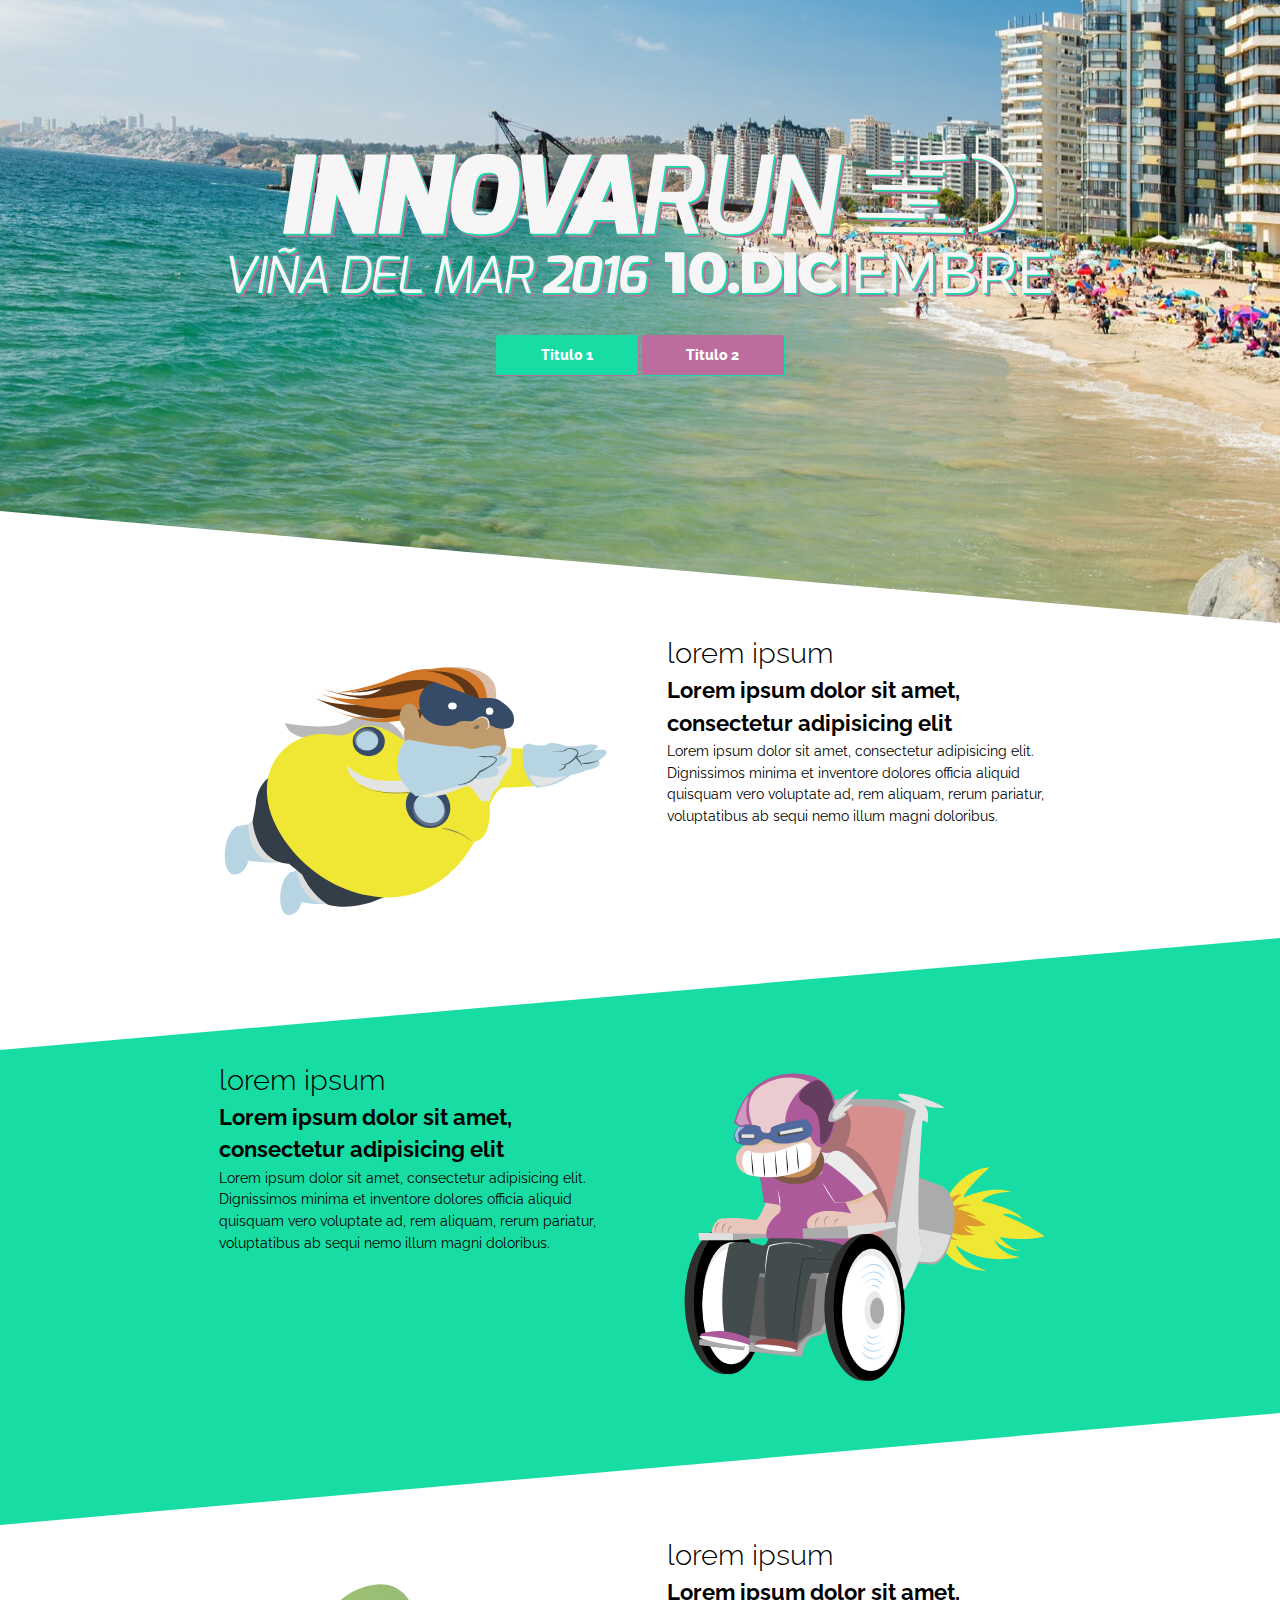
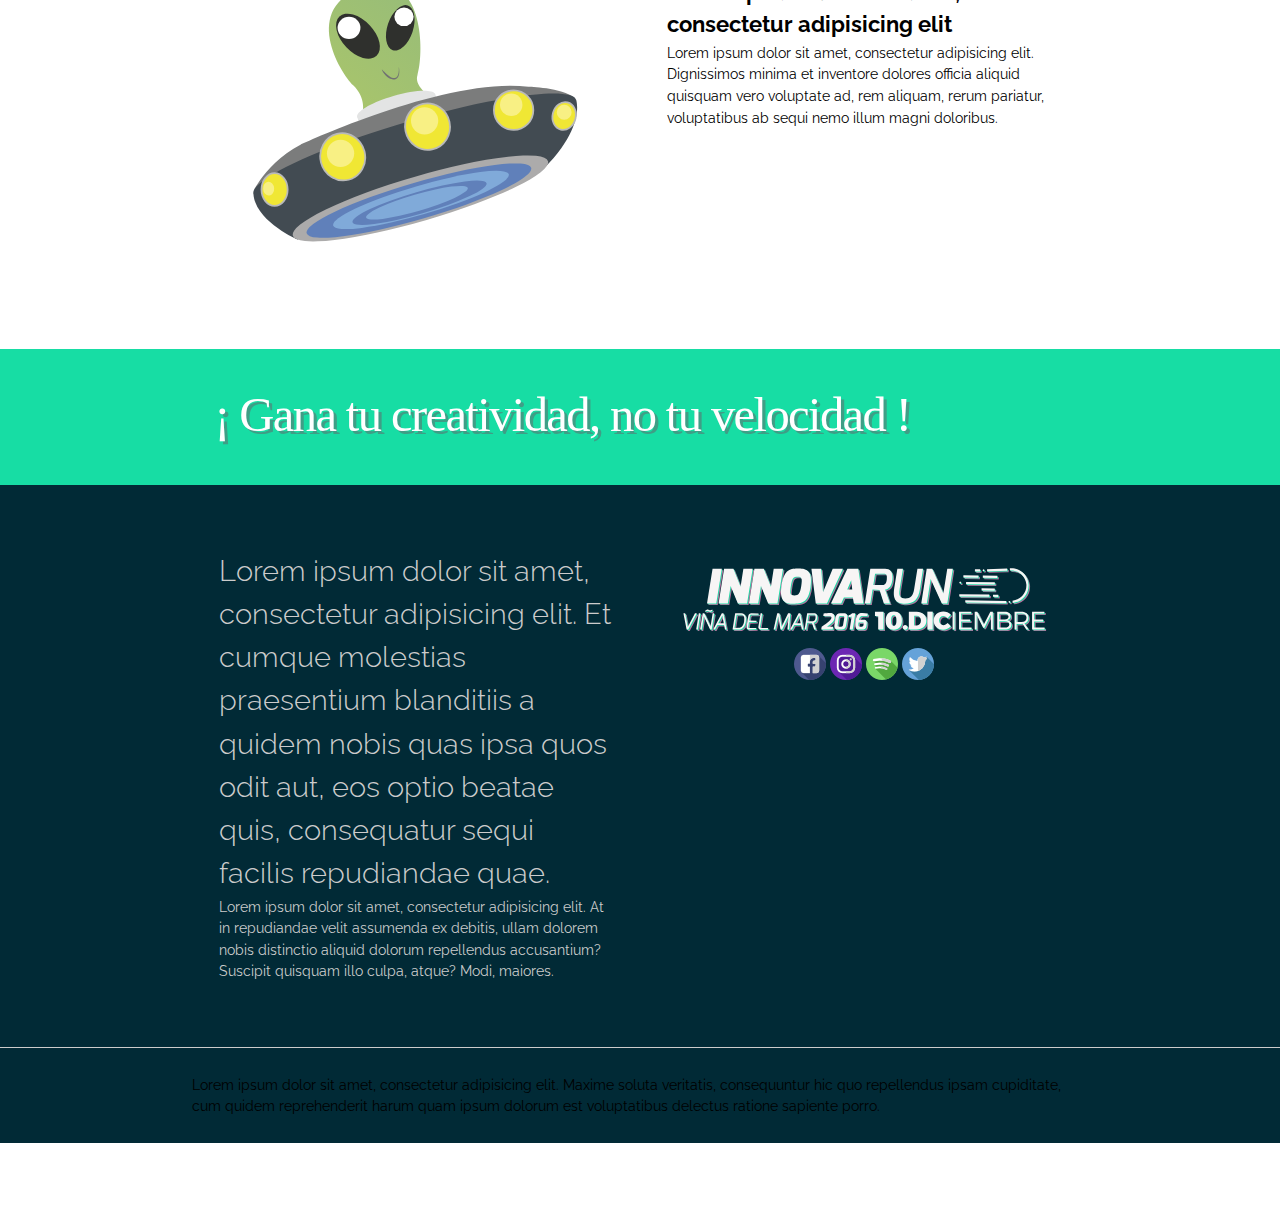
<file: index.html>
<!DOCTYPE html>
<html lang="en">
<head>
	<meta charset="UTF-8">
	<meta name="viewport" content="width=device-width, user-scalable=no, initial-scale=1.0, maximum-scale=1.0, minimum-scale=1.0">
	<title>Innovarun</title>
	<link rel="stylesheet" href="style.css">
</head>
<body>
	

	<header>
		<content>
			<img src="images/titulo.svg" alt="">
		</content>
		<content>
			<ul>
				<li><a href="#">Titulo 1</a></li>
				<li><a href="#">Titulo 2</a></li>
			</ul>
		</content>
	</header>

	<section>
		<content>
			<article>
				<img src="images/gordo.svg" alt="">
			</article>
			<article>
				<h1>lorem ipsum</h1>
				<h2>Lorem ipsum dolor sit amet, consectetur adipisicing elit</h2>
				<p>Lorem ipsum dolor sit amet, consectetur adipisicing elit. Dignissimos minima et inventore dolores officia aliquid quisquam vero voluptate ad, rem aliquam, rerum pariatur, voluptatibus ab sequi nemo illum magni doloribus.</p>
			</article>
		</content>
	</section>

	<section>
		<content>
			<article>
				<h1>lorem ipsum</h1>
				<h2>Lorem ipsum dolor sit amet, consectetur adipisicing elit</h2>
				<p>Lorem ipsum dolor sit amet, consectetur adipisicing elit. Dignissimos minima et inventore dolores officia aliquid quisquam vero voluptate ad, rem aliquam, rerum pariatur, voluptatibus ab sequi nemo illum magni doloribus.</p>
			</article>
			<article>
				<img src="images/abuela.svg" alt="">
			</article>
		</content>
	</section>

	<section>
		<content>
			<article>
				<img src="images/alien.svg" alt="">
			</article>
			<article>
				<h1>lorem ipsum</h1>
				<h2>Lorem ipsum dolor sit amet, consectetur adipisicing elit</h2>
				<p>Lorem ipsum dolor sit amet, consectetur adipisicing elit. Dignissimos minima et inventore dolores officia aliquid quisquam vero voluptate ad, rem aliquam, rerum pariatur, voluptatibus ab sequi nemo illum magni doloribus.</p>
			</article>
		</content>
	</section>

	<aside>
		<content>
			<figure>
				<img src="images/slogan.svg" alt="">
			</figure>
		</content>
	</aside>

	<section>
		<content>
			<article>
				<h1>Lorem ipsum dolor sit amet, consectetur adipisicing elit. Et cumque molestias praesentium blanditiis a quidem nobis quas ipsa quos odit aut, eos optio beatae quis, consequatur sequi facilis repudiandae quae.</h1>
				<p>Lorem ipsum dolor sit amet, consectetur adipisicing elit. At in repudiandae velit assumenda ex debitis, ullam dolorem nobis distinctio aliquid dolorum repellendus accusantium? Suscipit quisquam illo culpa, atque? Modi, maiores.</p>
			</article>
			<article>
				<figure>
					<img src="images/titulo.svg" alt="">
				</figure>
				<ul>
					<li><a href=""><img src="images/facebook.png" alt=""></a></li>
					<li><a href=""><img src="images/instagram.png" alt=""></a></li>
					<li><a href=""><img src="images/spotify.png" alt=""></a></li>
					<li><a href=""><img src="images/twitter.png" alt=""></a></li>
				</ul>
			</article>
		</content>
	</section>

	<footer>
		<content>
			<p>Lorem ipsum dolor sit amet, consectetur adipisicing elit. Maxime soluta veritatis, consequuntur hic quo repellendus ipsam cupiditate, cum quidem reprehenderit harum quam ipsum dolorum est voluptatibus delectus ratione sapiente porro.</p>
		</content>
	</footer>


</body>
</html>
</file>
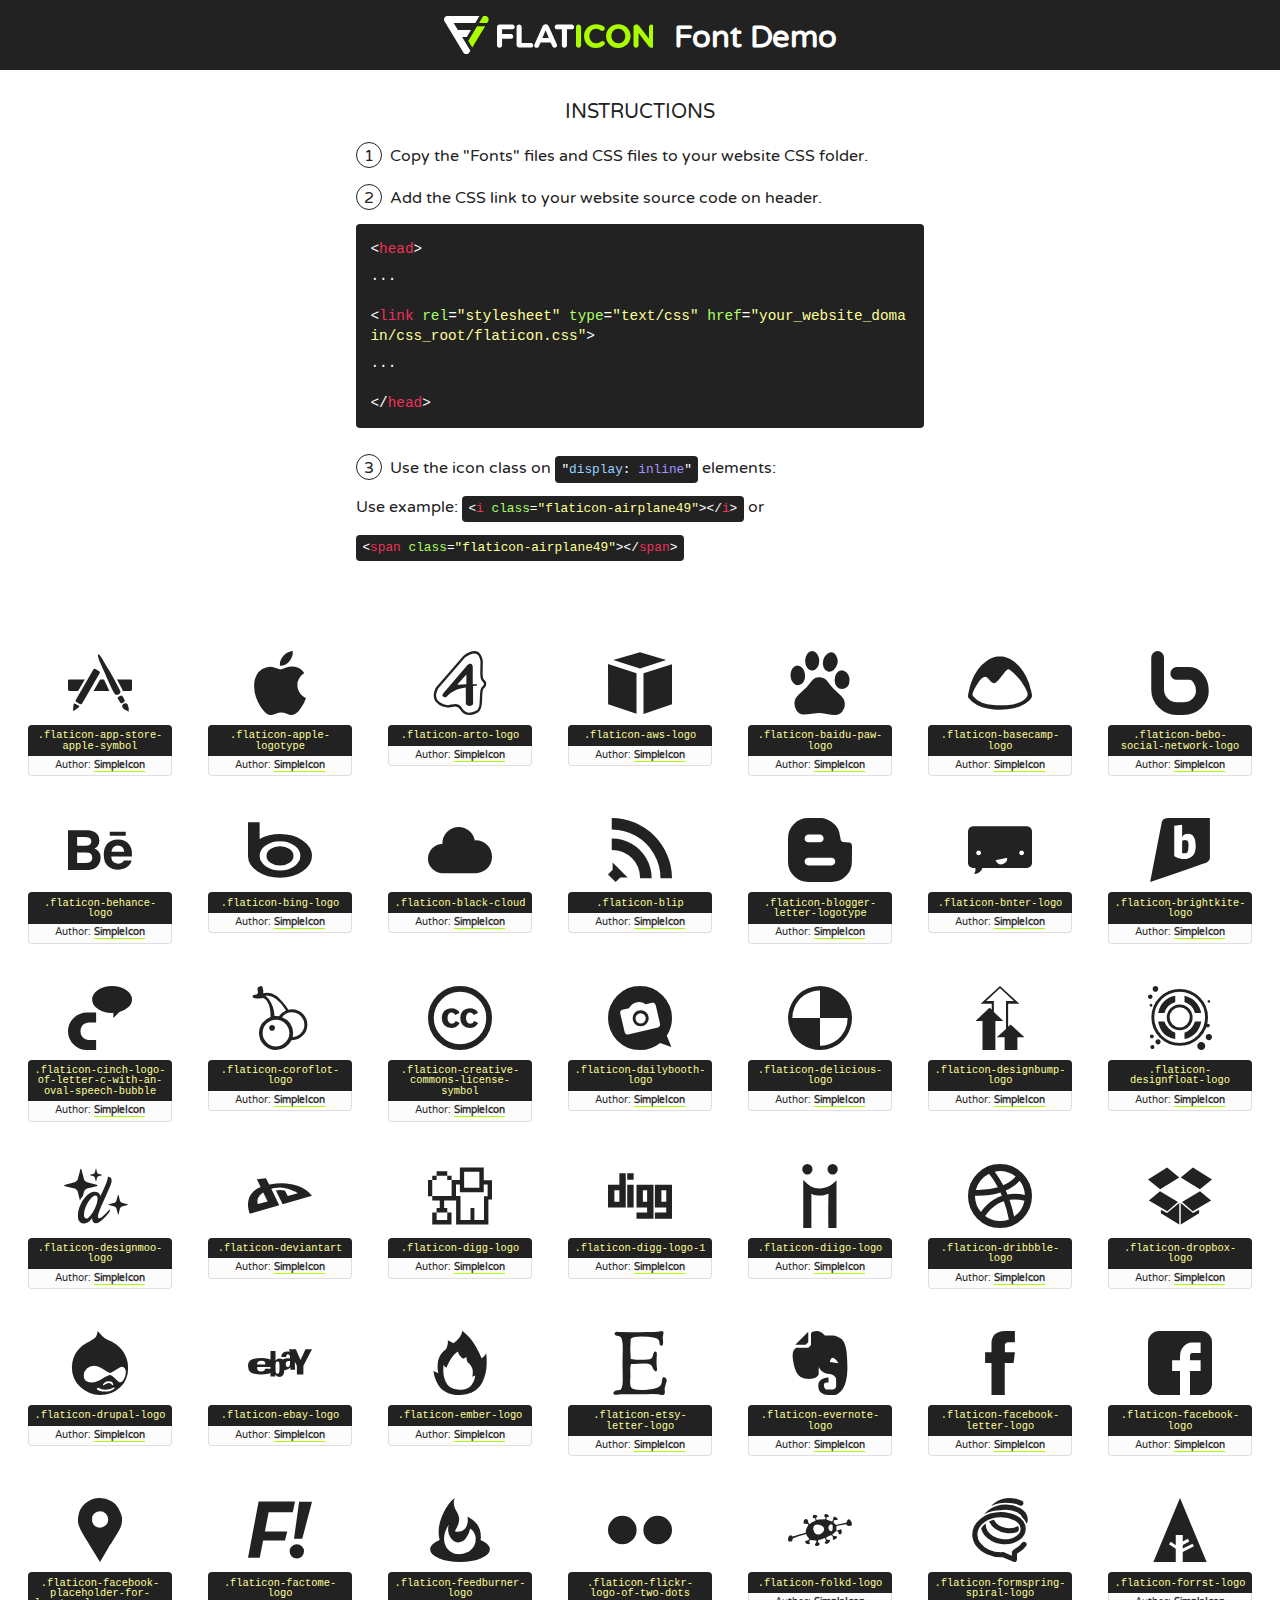
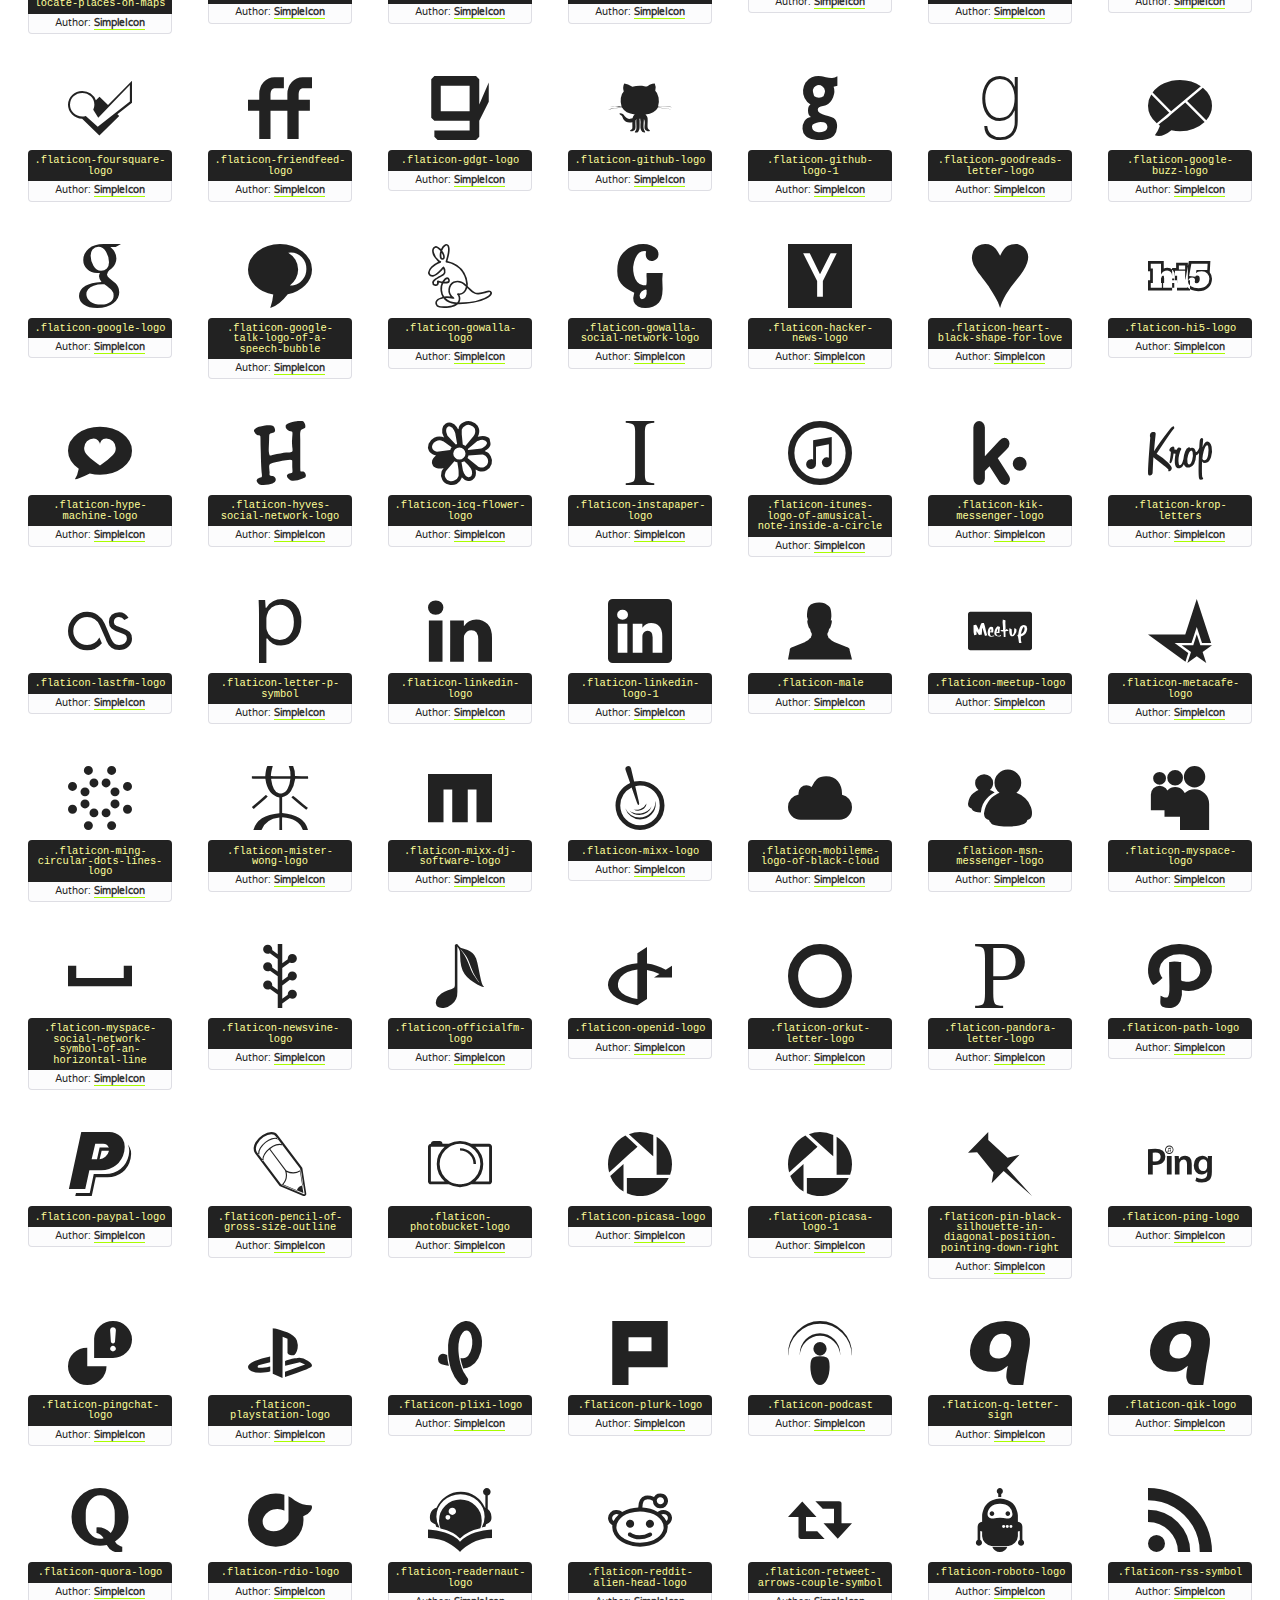
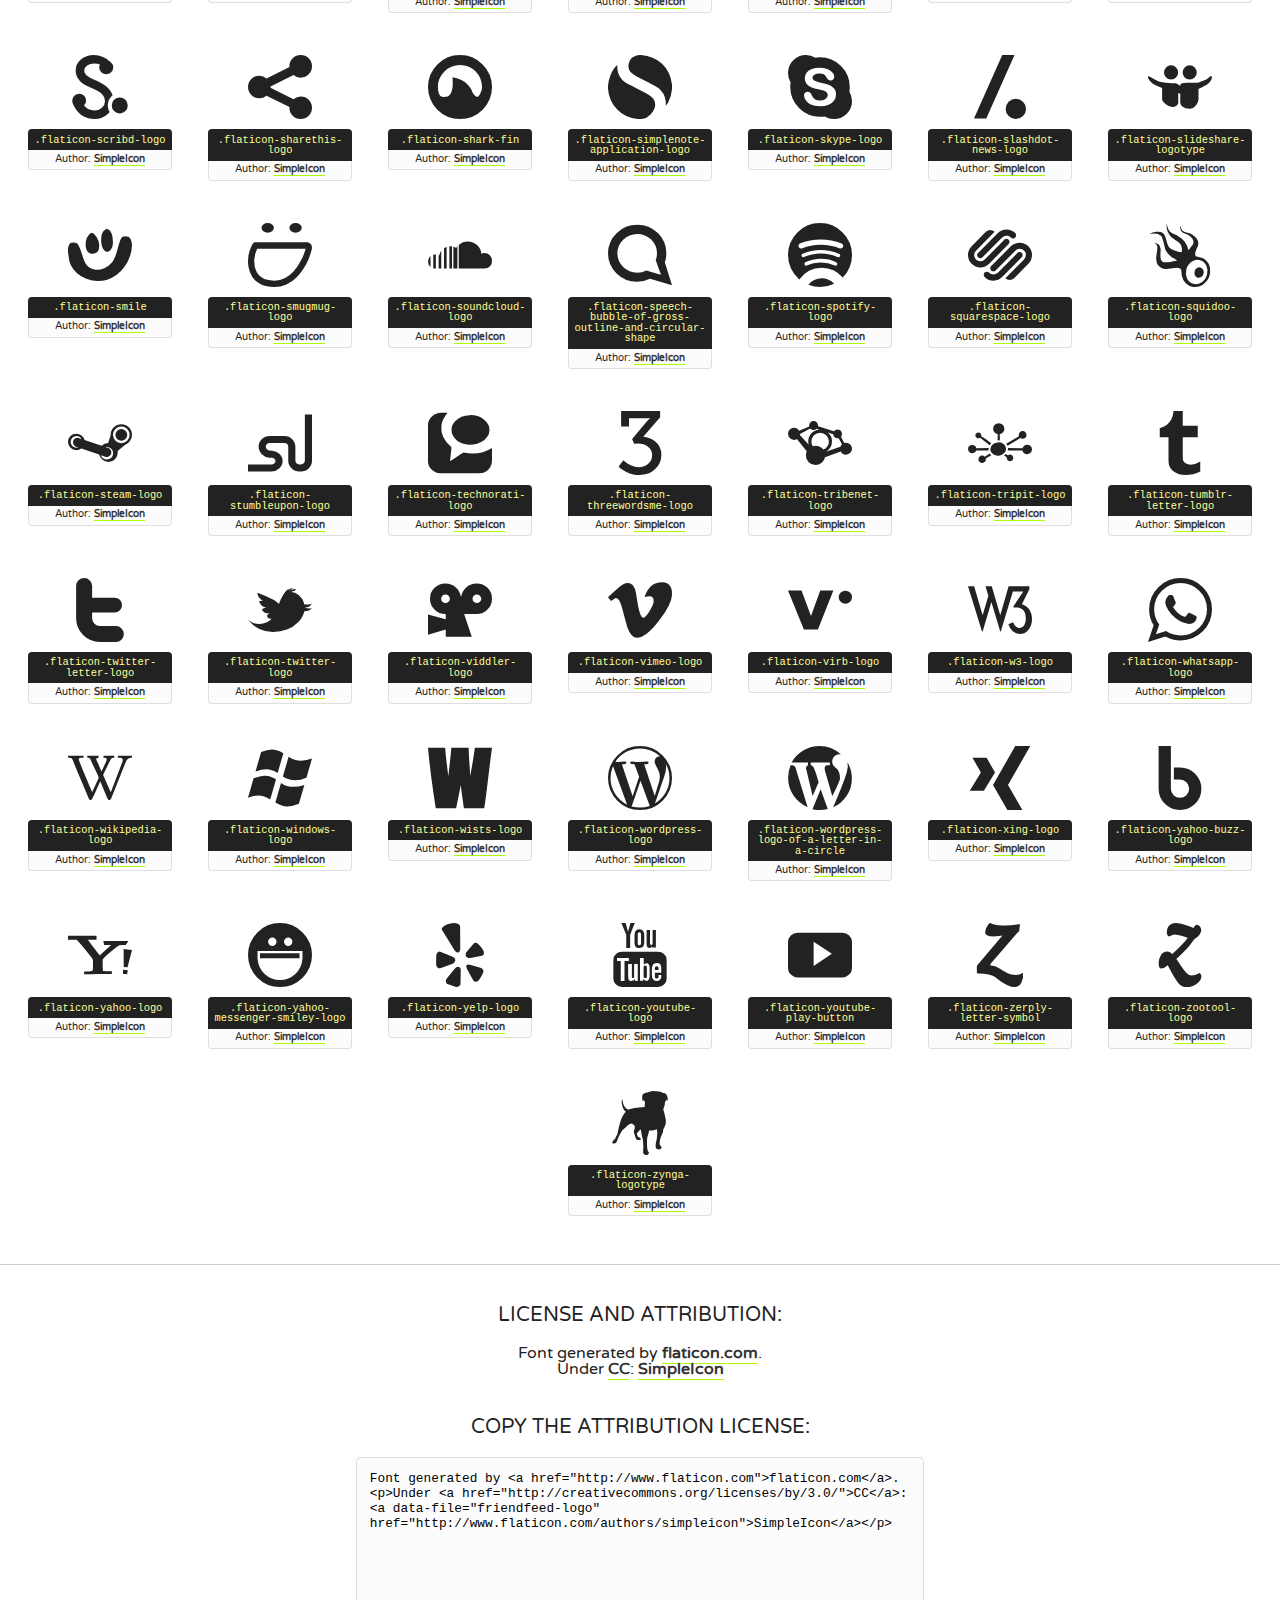
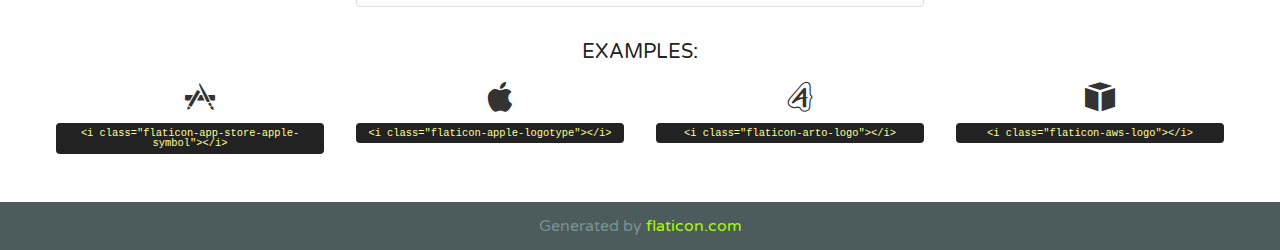
<file: images/110971-simpleicon-social-media/font/flaticon.html>
<!DOCTYPE html>
<!--
  Flaticon icon font: Flaticon
  Creation date: 22/06/2016 15:04
-->
<html>
<!DOCTYPE html>
<html>

<head>
    <title>Flaticon WebFont</title>
    <link href="http://fonts.googleapis.com/css?family=Varela+Round" rel="stylesheet" type="text/css" />
    <link rel="stylesheet" type="text/css" href="flaticon.css">
    <meta charset="UTF-8">
    <style>
    html, body, div, span, applet, object, iframe,
    h1, h2, h3, h4, h5, h6, p, blockquote, pre,
    a, abbr, acronym, address, big, cite, code,
    del, dfn, em, img, ins, kbd, q, s, samp,
    small, strike, strong, sub, sup, tt, var,
    b, u, i, center,
    dl, dt, dd, ol, ul, li,
    fieldset, form, label, legend,
    table, caption, tbody, tfoot, thead, tr, th, td,
    article, aside, canvas, details, embed, 
    figure, figcaption, footer, header, hgroup, 
    menu, nav, output, ruby, section, summary,
    time, mark, audio, video {
        margin: 0;
        padding: 0;
        border: 0;
        font-size: 100%;
        font: inherit;
        vertical-align: baseline;
    }
    /* HTML5 display-role reset for older browsers */
    article, aside, details, figcaption, figure, 
    footer, header, hgroup, menu, nav, section {
        display: block;
    }
    body {
        line-height: 1;
    }
    ol, ul {
        list-style: none;
    }
    blockquote, q {
        quotes: none;
    }
    blockquote:before, blockquote:after,
    q:before, q:after {
        content: '';
        content: none;
    }
    table {
        border-collapse: collapse;
        border-spacing: 0;
    }
    body {
        font-family: 'Varela Round', Helvetica, Arial, sans-serif;
        font-size: 16px;
        color: #222;
    }
    a {
        color: #333;
        border-bottom: 1px solid #a9fd00;
        font-weight: bold;
        text-decoration: none;
    }
    * {
        -moz-box-sizing: border-box;
        -webkit-box-sizing: border-box;
        box-sizing: border-box;
        margin: 0;
        padding: 0;
    }
    [class^="flaticon-"]:before, [class*=" flaticon-"]:before, [class^="flaticon-"]:after, [class*=" flaticon-"]:after {
        font-family: Flaticon;
        font-size: 30px;
        font-style: normal;
        margin-left: 20px;
        color: #333;
    }
    .wrapper {
        max-width: 600px;
        margin: auto;
        padding: 0 1em;
    }
    .title {
        font-size: 1.25em;
        text-align: center;
        margin-bottom: 1em;
        text-transform: uppercase;
    }
    header {
        text-align: center;
        background-color: #222;
        color: #fff;
        padding: 1em;
    }
    header .logo {
        width: 210px;
        height: 38px;
        display: inline-block;
        vertical-align: middle;
        margin-right: 1em;
        border: none;
    }
    header strong {
        font-size: 1.95em;
        font-weight: bold;
        vertical-align: middle;
        margin-top: 5px;
        display: inline-block;
    }
    .demo {
        margin: 2em auto;
        line-height: 1.25em;
    }
    .demo ul li {
        margin-bottom: 1em;
    }
    .demo ul li .num {
        color: #222;
        border-radius: 20px;
        display: inline-block;
        width: 26px;
        padding: 3px;
        height: 26px;
        text-align: center;
        margin-right: 0.5em;
        border: 1px solid #222;
    }
    .demo ul li code {
        background-color: #222;
        border-radius: 4px;
        padding: 0.25em 0.5em;
        display: inline-block;
        color: #fff;
        font-family: Consolas,Monaco,Lucida Console,Liberation Mono,DejaVu Sans Mono,Bitstream Vera Sans Mono,Courier New, monospace;
        font-weight: lighter;
        margin-top: 1em;
        font-size: 0.8em;
        word-break: break-all;
    }
    .demo ul li code.big {
        padding: 1em;
        font-size: 0.9em;
    }
    .demo ul li code .red {
        color: #EF3159;
    }
    .demo ul li code .green {
        color: #ACFF65;
    }
    .demo ul li code .yellow {
        color: #FFFF99;
    }
    .demo ul li code .blue {
        color: #99D3FF;
    }
    .demo ul li code .purple {
        color: #A295FF;
    }
    .demo ul li code .dots {
        margin-top: 0.5em;
        display: block;
    }
    #glyphs {
        border-bottom: 1px solid #ccc;
        padding: 2em 0;
        text-align: center;
    }
    .glyph {
        display: inline-block;
        width: 9em;
        margin: 1em;
        text-align: center;
        vertical-align: top;
        background: #FFF;
    }
    .glyph .glyph-icon {
        padding: 10px;
        display: block;
        font-family:"Flaticon";
        font-size: 64px;
        line-height: 1;
    }
    .glyph .glyph-icon:before {
        font-size: 64px;
        color: #222;
        margin-left: 0;
    }
    .class-name {
        font-size: 0.65em;
        background-color: #222;
        color: #fff;
        border-radius: 4px 4px 0 0;
        padding: 0.5em;
        color: #FFFF99;
        font-family: Consolas,Monaco,Lucida Console,Liberation Mono,DejaVu Sans Mono,Bitstream Vera Sans Mono,Courier New, monospace;
    }
    .author-name {
        font-size: 0.6em;
        background-color: #fcfcfd;
        border: 1px solid #DEDEE4;
        border-top: 0;
        border-radius: 0 0 4px 4px;
        padding: 0.5em;
    }
    .class-name:last-child {
        font-size: 10px;
        color:#888;
    }
    .class-name:last-child a {
        font-size: 10px;
        color:#555;
    }
    .class-name:last-child a:hover {
        color:#a9fd00;
    }
    .glyph > input {
        display: block;
        width: 100px;
        margin: 5px auto;
        text-align: center;
        font-size: 12px;
        cursor: text;
    }
    .glyph > input.icon-input {
        font-family:"Flaticon";
        font-size: 16px;
        margin-bottom: 10px;
    }
    .attribution .title {
        margin-top: 2em;
    }
    .attribution textarea {
        background-color: #fcfcfd;
        padding: 1em;
        border: none;
        box-shadow: none;
        border: 1px solid #DEDEE4;
        border-radius: 4px;
        resize: none;
        width: 100%;
        height: 150px;
        font-size: 0.8em;
        font-family: Consolas,Monaco,Lucida Console,Liberation Mono,DejaVu Sans Mono,Bitstream Vera Sans Mono,Courier New, monospace;
        -webkit-appearance: none;
    }
    .iconsuse {
        margin: 2em auto;
        text-align: center;
        max-width: 1200px;
    }
    .iconsuse:after {
        content: '';
        display: table;
        clear: both;
    }
    .iconsuse .image {
        float: left;
        width: 25%;
        padding: 0 1em;
    }
    .iconsuse .image p {
        margin-bottom: 1em;
    }
    .iconsuse .image span {
        display: block;
        font-size: 0.65em;
        background-color: #222;
        color: #fff;
        border-radius: 4px;
        padding: 0.5em;
        color: #FFFF99;
        margin-top: 1em;
        font-family: Consolas,Monaco,Lucida Console,Liberation Mono,DejaVu Sans Mono,Bitstream Vera Sans Mono,Courier New, monospace;
    }
    #footer {
        text-align: center;
        background-color: #4C5B5C;
        color: #7c9192;
        padding: 1em;
    }
    #footer a {
        border: none;
        color: #a9fd00;
        font-weight: normal;
    }
    @media (max-width: 960px) {
        .iconsuse .image {
            width: 50%;
        }
    }
    @media (max-width: 560px) {
        .iconsuse .image {
            width: 100%;
        }
    }
    </style>
</head>

<body class="characters-off">

    <header>
        <a href="http://www.flaticon.com" target="_blank" class="logo">
            <svg version="1.1" xmlns="http://www.w3.org/2000/svg" xmlns:xlink="http://www.w3.org/1999/xlink" xmlns:a="http://ns.adobe.com/AdobeSVGViewerExtensions/3.0/" viewBox="0 0 560.875 102.036" enable-background="new 0 0 560.875 102.036" xml:space="preserve">
                <defs>
                </defs>
                <g>
                    <g class="letters">
                        <path fill="#ffffff" d="M141.596,29.675c0-3.777,2.985-6.767,6.764-6.767h34.438c3.426,0,6.15,2.728,6.15,6.15
                        c0,3.43-2.724,6.149-6.15,6.149h-27.674v13.091h23.719c3.429,0,6.151,2.724,6.151,6.15c0,3.43-2.723,6.149-6.151,6.149h-23.719
                        v17.574c0,3.773-2.986,6.761-6.764,6.761c-3.779,0-6.764-2.989-6.764-6.761V29.675z"></path>
                        <path fill="#ffffff" d="M193.844,29.149c0-3.781,2.985-6.767,6.764-6.767c3.776,0,6.763,2.985,6.763,6.767v42.957h25.039
                        c3.426,0,6.149,2.726,6.149,6.153c0,3.425-2.723,6.15-6.149,6.15h-31.802c-3.779,0-6.764-2.986-6.764-6.768V29.149z"></path>
                        <path fill="#ffffff" d="M241.891,75.71l21.438-48.407c1.492-3.341,4.215-5.357,7.906-5.357h0.792
                        c3.686,0,6.323,2.017,7.815,5.357l21.439,48.407c0.436,0.967,0.701,1.845,0.701,2.723c0,3.602-2.809,6.501-6.414,6.501
                        c-3.161,0-5.269-1.845-6.499-4.655l-4.132-9.661h-27.059l-4.301,10.102c-1.144,2.631-3.426,4.214-6.237,4.214
                        c-3.517,0-6.24-2.81-6.24-6.325C241.1,77.64,241.451,76.677,241.891,75.71z M279.932,58.666l-8.521-20.297l-8.526,20.297H279.932
                        z"></path>
                        <path fill="#ffffff" d="M314.864,35.387H301.86c-3.429,0-6.239-2.813-6.239-6.238c0-3.429,2.811-6.24,6.239-6.24h39.533
                        c3.426,0,6.237,2.811,6.237,6.24c0,3.425-2.811,6.238-6.237,6.238h-13.001v42.785c0,3.773-2.99,6.761-6.764,6.761
                        c-3.779,0-6.764-2.989-6.764-6.761V35.387z"></path>
                        <path fill="#A9FD00" d="M352.615,29.149c0-3.781,2.985-6.767,6.767-6.767c3.774,0,6.761,2.985,6.761,6.767v49.024
                        c0,3.773-2.987,6.761-6.761,6.761c-3.781,0-6.767-2.989-6.767-6.761V29.149z"></path>
                        <path fill="#A9FD00" d="M374.132,53.836v-0.179c0-17.481,13.178-31.801,32.065-31.801c9.22,0,15.459,2.458,20.557,6.238
                        c1.402,1.054,2.637,2.985,2.637,5.357c0,3.692-2.985,6.59-6.681,6.59c-1.845,0-3.071-0.702-4.044-1.319
                        c-3.776-2.813-7.729-4.393-12.562-4.393c-10.364,0-17.831,8.611-17.831,19.154v0.173c0,10.542,7.291,19.329,17.831,19.329
                        c5.715,0,9.492-1.756,13.359-4.834c1.049-0.874,2.458-1.491,4.039-1.491c3.429,0,6.325,2.813,6.325,6.236
                        c0,2.106-1.056,3.78-2.282,4.834c-5.539,4.834-12.036,7.733-21.878,7.733C387.572,85.464,374.132,71.493,374.132,53.836z"></path>
                        <path fill="#A9FD00" d="M433.009,53.836v-0.179c0-17.481,13.79-31.801,32.766-31.801c18.981,0,32.592,14.143,32.592,31.628v0.173
                        c0,17.483-13.785,31.807-32.769,31.807C446.625,85.464,433.009,71.32,433.009,53.836z M484.224,53.836v-0.179
                        c0-10.539-7.725-19.326-18.626-19.326c-10.893,0-18.449,8.611-18.449,19.154v0.173c0,10.542,7.73,19.329,18.626,19.329
                        C476.676,72.986,484.224,64.378,484.224,53.836z"></path>
                        <path fill="#A9FD00" d="M506.233,29.321c0-3.774,2.99-6.763,6.767-6.763h1.401c3.252,0,5.183,1.583,7.029,3.953l26.093,34.265
                        V29.059c0-3.692,2.99-6.677,6.681-6.677c3.683,0,6.671,2.985,6.671,6.677v48.934c0,3.78-2.987,6.765-6.764,6.765h-0.436
                        c-3.257,0-5.188-1.581-7.034-3.953l-27.056-35.492v32.944c0,3.687-2.985,6.676-6.678,6.676c-3.683,0-6.673-2.989-6.673-6.676
                        V29.321z"></path>
                    </g>
                    <g class="insignia">
                        <path fill="#ffffff" d="M48.372,56.137h12.517l11.156-18.537H37.186L25.688,18.539h57.825L94.668,0H9.271
                        C5.925,0,2.842,1.801,1.198,4.716c-1.644,2.907-1.593,6.482,0.134,9.343l50.38,83.501c1.678,2.781,4.689,4.476,7.938,4.476
                        c3.246,0,6.257-1.695,7.935-4.476l2.898-4.804L48.372,56.137z"></path>
                        <g class="i">
                            <path fill="#A9FD00" d="M93.575,18.539h0.031v0.004l21.652,0.004l2.705-4.488c1.727-2.861,1.778-6.436,0.133-9.343
                            C116.454,1.801,113.371,0,110.026,0h-5.294L93.575,18.539z"></path>
                            <polygon fill="#A9FD00" points="88.291,27.356 64.725,66.486 75.519,84.404 109.942,27.356"></polygon>
                        </g>
                    </g>
                </g>
            </svg>
        </a>
        <strong>Font Demo</strong>
    </header>


    <section class="demo wrapper">

        <p class="title">Instructions</p>

        <ul>
            <li>
                <span class="num">1</span>Copy the "Fonts" files and CSS files to your website CSS folder.
            </li>
            <li>
                <span class="num">2</span>Add the CSS link to your website source code on header.
                <code class="big">
                    &lt;<span class="red">head</span>&gt;
                    <br/><span class="dots">...</span>
                    <br/>&lt;<span class="red">link</span> <span class="green">rel</span>=<span class="yellow">"stylesheet"</span> <span class="green">type</span>=<span class="yellow">"text/css"</span> <span class="green">href</span>=<span class="yellow">"your_website_domain/css_root/flaticon.css"</span>&gt;
                    <br/><span class="dots">...</span>
                    <br/>&lt;/<span class="red">head</span>&gt;
                </code>
            </li>

            <li>
                <p>
                    <span class="num">3</span>Use the icon class on <code>"<span class="blue">display</span>:<span class="purple"> inline</span>"</code> elements:
                    <br />
                    Use example: <code>&lt;<span class="red">i</span> <span class="green">class</span>=<span class="yellow">&quot;flaticon-airplane49&quot;</span>&gt;&lt;/<span class="red">i</span>&gt;</code> or <code>&lt;<span class="red">span</span> <span class="green">class</span>=<span class="yellow">&quot;flaticon-airplane49&quot;</span>&gt;&lt;/<span class="red">span</span>&gt;</code>
            </li>
        </ul>

    </section>




   <section id="glyphs">          
    
      
        <div class="glyph"><div class="glyph-icon flaticon-app-store-apple-symbol"></div>
            <div class="class-name">.flaticon-app-store-apple-symbol</div>
            <div class="author-name">Author: <a data-file="app-store-apple-symbol" href="http://www.flaticon.com/authors/simpleicon">SimpleIcon</a> </div> 
        </div>        
        
        <div class="glyph"><div class="glyph-icon flaticon-apple-logotype"></div>
            <div class="class-name">.flaticon-apple-logotype</div>
            <div class="author-name">Author: <a data-file="apple-logotype" href="http://www.flaticon.com/authors/simpleicon">SimpleIcon</a> </div> 
        </div>        
        
        <div class="glyph"><div class="glyph-icon flaticon-arto-logo"></div>
            <div class="class-name">.flaticon-arto-logo</div>
            <div class="author-name">Author: <a data-file="arto-logo" href="http://www.flaticon.com/authors/simpleicon">SimpleIcon</a> </div> 
        </div>        
        
        <div class="glyph"><div class="glyph-icon flaticon-aws-logo"></div>
            <div class="class-name">.flaticon-aws-logo</div>
            <div class="author-name">Author: <a data-file="aws-logo" href="http://www.flaticon.com/authors/simpleicon">SimpleIcon</a> </div> 
        </div>        
        
        <div class="glyph"><div class="glyph-icon flaticon-baidu-paw-logo"></div>
            <div class="class-name">.flaticon-baidu-paw-logo</div>
            <div class="author-name">Author: <a data-file="baidu-paw-logo" href="http://www.flaticon.com/authors/simpleicon">SimpleIcon</a> </div> 
        </div>        
        
        <div class="glyph"><div class="glyph-icon flaticon-basecamp-logo"></div>
            <div class="class-name">.flaticon-basecamp-logo</div>
            <div class="author-name">Author: <a data-file="basecamp-logo" href="http://www.flaticon.com/authors/simpleicon">SimpleIcon</a> </div> 
        </div>        
        
        <div class="glyph"><div class="glyph-icon flaticon-bebo-social-network-logo"></div>
            <div class="class-name">.flaticon-bebo-social-network-logo</div>
            <div class="author-name">Author: <a data-file="bebo-social-network-logo" href="http://www.flaticon.com/authors/simpleicon">SimpleIcon</a> </div> 
        </div>        
        
        <div class="glyph"><div class="glyph-icon flaticon-behance-logo"></div>
            <div class="class-name">.flaticon-behance-logo</div>
            <div class="author-name">Author: <a data-file="behance-logo" href="http://www.flaticon.com/authors/simpleicon">SimpleIcon</a> </div> 
        </div>        
        
        <div class="glyph"><div class="glyph-icon flaticon-bing-logo"></div>
            <div class="class-name">.flaticon-bing-logo</div>
            <div class="author-name">Author: <a data-file="bing-logo" href="http://www.flaticon.com/authors/simpleicon">SimpleIcon</a> </div> 
        </div>        
        
        <div class="glyph"><div class="glyph-icon flaticon-black-cloud"></div>
            <div class="class-name">.flaticon-black-cloud</div>
            <div class="author-name">Author: <a data-file="black-cloud" href="http://www.flaticon.com/authors/simpleicon">SimpleIcon</a> </div> 
        </div>        
        
        <div class="glyph"><div class="glyph-icon flaticon-blip"></div>
            <div class="class-name">.flaticon-blip</div>
            <div class="author-name">Author: <a data-file="blip" href="http://www.flaticon.com/authors/simpleicon">SimpleIcon</a> </div> 
        </div>        
        
        <div class="glyph"><div class="glyph-icon flaticon-blogger-letter-logotype"></div>
            <div class="class-name">.flaticon-blogger-letter-logotype</div>
            <div class="author-name">Author: <a data-file="blogger-letter-logotype" href="http://www.flaticon.com/authors/simpleicon">SimpleIcon</a> </div> 
        </div>        
        
        <div class="glyph"><div class="glyph-icon flaticon-bnter-logo"></div>
            <div class="class-name">.flaticon-bnter-logo</div>
            <div class="author-name">Author: <a data-file="bnter-logo" href="http://www.flaticon.com/authors/simpleicon">SimpleIcon</a> </div> 
        </div>        
        
        <div class="glyph"><div class="glyph-icon flaticon-brightkite-logo"></div>
            <div class="class-name">.flaticon-brightkite-logo</div>
            <div class="author-name">Author: <a data-file="brightkite-logo" href="http://www.flaticon.com/authors/simpleicon">SimpleIcon</a> </div> 
        </div>        
        
        <div class="glyph"><div class="glyph-icon flaticon-cinch-logo-of-letter-c-with-an-oval-speech-bubble"></div>
            <div class="class-name">.flaticon-cinch-logo-of-letter-c-with-an-oval-speech-bubble</div>
            <div class="author-name">Author: <a data-file="cinch-logo-of-letter-c-with-an-oval-speech-bubble" href="http://www.flaticon.com/authors/simpleicon">SimpleIcon</a> </div> 
        </div>        
        
        <div class="glyph"><div class="glyph-icon flaticon-coroflot-logo"></div>
            <div class="class-name">.flaticon-coroflot-logo</div>
            <div class="author-name">Author: <a data-file="coroflot-logo" href="http://www.flaticon.com/authors/simpleicon">SimpleIcon</a> </div> 
        </div>        
        
        <div class="glyph"><div class="glyph-icon flaticon-creative-commons-license-symbol"></div>
            <div class="class-name">.flaticon-creative-commons-license-symbol</div>
            <div class="author-name">Author: <a data-file="creative-commons-license-symbol" href="http://www.flaticon.com/authors/simpleicon">SimpleIcon</a> </div> 
        </div>        
        
        <div class="glyph"><div class="glyph-icon flaticon-dailybooth-logo"></div>
            <div class="class-name">.flaticon-dailybooth-logo</div>
            <div class="author-name">Author: <a data-file="dailybooth-logo" href="http://www.flaticon.com/authors/simpleicon">SimpleIcon</a> </div> 
        </div>        
        
        <div class="glyph"><div class="glyph-icon flaticon-delicious-logo"></div>
            <div class="class-name">.flaticon-delicious-logo</div>
            <div class="author-name">Author: <a data-file="delicious-logo" href="http://www.flaticon.com/authors/simpleicon">SimpleIcon</a> </div> 
        </div>        
        
        <div class="glyph"><div class="glyph-icon flaticon-designbump-logo"></div>
            <div class="class-name">.flaticon-designbump-logo</div>
            <div class="author-name">Author: <a data-file="designbump-logo" href="http://www.flaticon.com/authors/simpleicon">SimpleIcon</a> </div> 
        </div>        
        
        <div class="glyph"><div class="glyph-icon flaticon-designfloat-logo"></div>
            <div class="class-name">.flaticon-designfloat-logo</div>
            <div class="author-name">Author: <a data-file="designfloat-logo" href="http://www.flaticon.com/authors/simpleicon">SimpleIcon</a> </div> 
        </div>        
        
        <div class="glyph"><div class="glyph-icon flaticon-designmoo-logo"></div>
            <div class="class-name">.flaticon-designmoo-logo</div>
            <div class="author-name">Author: <a data-file="designmoo-logo" href="http://www.flaticon.com/authors/simpleicon">SimpleIcon</a> </div> 
        </div>        
        
        <div class="glyph"><div class="glyph-icon flaticon-deviantart"></div>
            <div class="class-name">.flaticon-deviantart</div>
            <div class="author-name">Author: <a data-file="deviantart" href="http://www.flaticon.com/authors/simpleicon">SimpleIcon</a> </div> 
        </div>        
        
        <div class="glyph"><div class="glyph-icon flaticon-digg-logo"></div>
            <div class="class-name">.flaticon-digg-logo</div>
            <div class="author-name">Author: <a data-file="digg-logo" href="http://www.flaticon.com/authors/simpleicon">SimpleIcon</a> </div> 
        </div>        
        
        <div class="glyph"><div class="glyph-icon flaticon-digg-logo-1"></div>
            <div class="class-name">.flaticon-digg-logo-1</div>
            <div class="author-name">Author: <a data-file="digg-logo-1" href="http://www.flaticon.com/authors/simpleicon">SimpleIcon</a> </div> 
        </div>        
        
        <div class="glyph"><div class="glyph-icon flaticon-diigo-logo"></div>
            <div class="class-name">.flaticon-diigo-logo</div>
            <div class="author-name">Author: <a data-file="diigo-logo" href="http://www.flaticon.com/authors/simpleicon">SimpleIcon</a> </div> 
        </div>        
        
        <div class="glyph"><div class="glyph-icon flaticon-dribbble-logo"></div>
            <div class="class-name">.flaticon-dribbble-logo</div>
            <div class="author-name">Author: <a data-file="dribbble-logo" href="http://www.flaticon.com/authors/simpleicon">SimpleIcon</a> </div> 
        </div>        
        
        <div class="glyph"><div class="glyph-icon flaticon-dropbox-logo"></div>
            <div class="class-name">.flaticon-dropbox-logo</div>
            <div class="author-name">Author: <a data-file="dropbox-logo" href="http://www.flaticon.com/authors/simpleicon">SimpleIcon</a> </div> 
        </div>        
        
        <div class="glyph"><div class="glyph-icon flaticon-drupal-logo"></div>
            <div class="class-name">.flaticon-drupal-logo</div>
            <div class="author-name">Author: <a data-file="drupal-logo" href="http://www.flaticon.com/authors/simpleicon">SimpleIcon</a> </div> 
        </div>        
        
        <div class="glyph"><div class="glyph-icon flaticon-ebay-logo"></div>
            <div class="class-name">.flaticon-ebay-logo</div>
            <div class="author-name">Author: <a data-file="ebay-logo" href="http://www.flaticon.com/authors/simpleicon">SimpleIcon</a> </div> 
        </div>        
        
        <div class="glyph"><div class="glyph-icon flaticon-ember-logo"></div>
            <div class="class-name">.flaticon-ember-logo</div>
            <div class="author-name">Author: <a data-file="ember-logo" href="http://www.flaticon.com/authors/simpleicon">SimpleIcon</a> </div> 
        </div>        
        
        <div class="glyph"><div class="glyph-icon flaticon-etsy-letter-logo"></div>
            <div class="class-name">.flaticon-etsy-letter-logo</div>
            <div class="author-name">Author: <a data-file="etsy-letter-logo" href="http://www.flaticon.com/authors/simpleicon">SimpleIcon</a> </div> 
        </div>        
        
        <div class="glyph"><div class="glyph-icon flaticon-evernote-logo"></div>
            <div class="class-name">.flaticon-evernote-logo</div>
            <div class="author-name">Author: <a data-file="evernote-logo" href="http://www.flaticon.com/authors/simpleicon">SimpleIcon</a> </div> 
        </div>        
        
        <div class="glyph"><div class="glyph-icon flaticon-facebook-letter-logo"></div>
            <div class="class-name">.flaticon-facebook-letter-logo</div>
            <div class="author-name">Author: <a data-file="facebook-letter-logo" href="http://www.flaticon.com/authors/simpleicon">SimpleIcon</a> </div> 
        </div>        
        
        <div class="glyph"><div class="glyph-icon flaticon-facebook-logo"></div>
            <div class="class-name">.flaticon-facebook-logo</div>
            <div class="author-name">Author: <a data-file="facebook-logo" href="http://www.flaticon.com/authors/simpleicon">SimpleIcon</a> </div> 
        </div>        
        
        <div class="glyph"><div class="glyph-icon flaticon-facebook-placeholder-for-locate-places-on-maps"></div>
            <div class="class-name">.flaticon-facebook-placeholder-for-locate-places-on-maps</div>
            <div class="author-name">Author: <a data-file="facebook-placeholder-for-locate-places-on-maps" href="http://www.flaticon.com/authors/simpleicon">SimpleIcon</a> </div> 
        </div>        
        
        <div class="glyph"><div class="glyph-icon flaticon-factome-logo"></div>
            <div class="class-name">.flaticon-factome-logo</div>
            <div class="author-name">Author: <a data-file="factome-logo" href="http://www.flaticon.com/authors/simpleicon">SimpleIcon</a> </div> 
        </div>        
        
        <div class="glyph"><div class="glyph-icon flaticon-feedburner-logo"></div>
            <div class="class-name">.flaticon-feedburner-logo</div>
            <div class="author-name">Author: <a data-file="feedburner-logo" href="http://www.flaticon.com/authors/simpleicon">SimpleIcon</a> </div> 
        </div>        
        
        <div class="glyph"><div class="glyph-icon flaticon-flickr-logo-of-two-dots"></div>
            <div class="class-name">.flaticon-flickr-logo-of-two-dots</div>
            <div class="author-name">Author: <a data-file="flickr-logo-of-two-dots" href="http://www.flaticon.com/authors/simpleicon">SimpleIcon</a> </div> 
        </div>        
        
        <div class="glyph"><div class="glyph-icon flaticon-folkd-logo"></div>
            <div class="class-name">.flaticon-folkd-logo</div>
            <div class="author-name">Author: <a data-file="folkd-logo" href="http://www.flaticon.com/authors/simpleicon">SimpleIcon</a> </div> 
        </div>        
        
        <div class="glyph"><div class="glyph-icon flaticon-formspring-spiral-logo"></div>
            <div class="class-name">.flaticon-formspring-spiral-logo</div>
            <div class="author-name">Author: <a data-file="formspring-spiral-logo" href="http://www.flaticon.com/authors/simpleicon">SimpleIcon</a> </div> 
        </div>        
        
        <div class="glyph"><div class="glyph-icon flaticon-forrst-logo"></div>
            <div class="class-name">.flaticon-forrst-logo</div>
            <div class="author-name">Author: <a data-file="forrst-logo" href="http://www.flaticon.com/authors/simpleicon">SimpleIcon</a> </div> 
        </div>        
        
        <div class="glyph"><div class="glyph-icon flaticon-foursquare-logo"></div>
            <div class="class-name">.flaticon-foursquare-logo</div>
            <div class="author-name">Author: <a data-file="foursquare-logo" href="http://www.flaticon.com/authors/simpleicon">SimpleIcon</a> </div> 
        </div>        
        
        <div class="glyph"><div class="glyph-icon flaticon-friendfeed-logo"></div>
            <div class="class-name">.flaticon-friendfeed-logo</div>
            <div class="author-name">Author: <a data-file="friendfeed-logo" href="http://www.flaticon.com/authors/simpleicon">SimpleIcon</a> </div> 
        </div>        
        
        <div class="glyph"><div class="glyph-icon flaticon-gdgt-logo"></div>
            <div class="class-name">.flaticon-gdgt-logo</div>
            <div class="author-name">Author: <a data-file="gdgt-logo" href="http://www.flaticon.com/authors/simpleicon">SimpleIcon</a> </div> 
        </div>        
        
        <div class="glyph"><div class="glyph-icon flaticon-github-logo"></div>
            <div class="class-name">.flaticon-github-logo</div>
            <div class="author-name">Author: <a data-file="github-logo" href="http://www.flaticon.com/authors/simpleicon">SimpleIcon</a> </div> 
        </div>        
        
        <div class="glyph"><div class="glyph-icon flaticon-github-logo-1"></div>
            <div class="class-name">.flaticon-github-logo-1</div>
            <div class="author-name">Author: <a data-file="github-logo-1" href="http://www.flaticon.com/authors/simpleicon">SimpleIcon</a> </div> 
        </div>        
        
        <div class="glyph"><div class="glyph-icon flaticon-goodreads-letter-logo"></div>
            <div class="class-name">.flaticon-goodreads-letter-logo</div>
            <div class="author-name">Author: <a data-file="goodreads-letter-logo" href="http://www.flaticon.com/authors/simpleicon">SimpleIcon</a> </div> 
        </div>        
        
        <div class="glyph"><div class="glyph-icon flaticon-google-buzz-logo"></div>
            <div class="class-name">.flaticon-google-buzz-logo</div>
            <div class="author-name">Author: <a data-file="google-buzz-logo" href="http://www.flaticon.com/authors/simpleicon">SimpleIcon</a> </div> 
        </div>        
        
        <div class="glyph"><div class="glyph-icon flaticon-google-logo"></div>
            <div class="class-name">.flaticon-google-logo</div>
            <div class="author-name">Author: <a data-file="google-logo" href="http://www.flaticon.com/authors/simpleicon">SimpleIcon</a> </div> 
        </div>        
        
        <div class="glyph"><div class="glyph-icon flaticon-google-talk-logo-of-a-speech-bubble"></div>
            <div class="class-name">.flaticon-google-talk-logo-of-a-speech-bubble</div>
            <div class="author-name">Author: <a data-file="google-talk-logo-of-a-speech-bubble" href="http://www.flaticon.com/authors/simpleicon">SimpleIcon</a> </div> 
        </div>        
        
        <div class="glyph"><div class="glyph-icon flaticon-gowalla-logo"></div>
            <div class="class-name">.flaticon-gowalla-logo</div>
            <div class="author-name">Author: <a data-file="gowalla-logo" href="http://www.flaticon.com/authors/simpleicon">SimpleIcon</a> </div> 
        </div>        
        
        <div class="glyph"><div class="glyph-icon flaticon-gowalla-social-network-logo"></div>
            <div class="class-name">.flaticon-gowalla-social-network-logo</div>
            <div class="author-name">Author: <a data-file="gowalla-social-network-logo" href="http://www.flaticon.com/authors/simpleicon">SimpleIcon</a> </div> 
        </div>        
        
        <div class="glyph"><div class="glyph-icon flaticon-hacker-news-logo"></div>
            <div class="class-name">.flaticon-hacker-news-logo</div>
            <div class="author-name">Author: <a data-file="hacker-news-logo" href="http://www.flaticon.com/authors/simpleicon">SimpleIcon</a> </div> 
        </div>        
        
        <div class="glyph"><div class="glyph-icon flaticon-heart-black-shape-for-love"></div>
            <div class="class-name">.flaticon-heart-black-shape-for-love</div>
            <div class="author-name">Author: <a data-file="heart-black-shape-for-love" href="http://www.flaticon.com/authors/simpleicon">SimpleIcon</a> </div> 
        </div>        
        
        <div class="glyph"><div class="glyph-icon flaticon-hi5-logo"></div>
            <div class="class-name">.flaticon-hi5-logo</div>
            <div class="author-name">Author: <a data-file="hi5-logo" href="http://www.flaticon.com/authors/simpleicon">SimpleIcon</a> </div> 
        </div>        
        
        <div class="glyph"><div class="glyph-icon flaticon-hype-machine-logo"></div>
            <div class="class-name">.flaticon-hype-machine-logo</div>
            <div class="author-name">Author: <a data-file="hype-machine-logo" href="http://www.flaticon.com/authors/simpleicon">SimpleIcon</a> </div> 
        </div>        
        
        <div class="glyph"><div class="glyph-icon flaticon-hyves-social-network-logo"></div>
            <div class="class-name">.flaticon-hyves-social-network-logo</div>
            <div class="author-name">Author: <a data-file="hyves-social-network-logo" href="http://www.flaticon.com/authors/simpleicon">SimpleIcon</a> </div> 
        </div>        
        
        <div class="glyph"><div class="glyph-icon flaticon-icq-flower-logo"></div>
            <div class="class-name">.flaticon-icq-flower-logo</div>
            <div class="author-name">Author: <a data-file="icq-flower-logo" href="http://www.flaticon.com/authors/simpleicon">SimpleIcon</a> </div> 
        </div>        
        
        <div class="glyph"><div class="glyph-icon flaticon-instapaper-logo"></div>
            <div class="class-name">.flaticon-instapaper-logo</div>
            <div class="author-name">Author: <a data-file="instapaper-logo" href="http://www.flaticon.com/authors/simpleicon">SimpleIcon</a> </div> 
        </div>        
        
        <div class="glyph"><div class="glyph-icon flaticon-itunes-logo-of-amusical-note-inside-a-circle"></div>
            <div class="class-name">.flaticon-itunes-logo-of-amusical-note-inside-a-circle</div>
            <div class="author-name">Author: <a data-file="itunes-logo-of-amusical-note-inside-a-circle" href="http://www.flaticon.com/authors/simpleicon">SimpleIcon</a> </div> 
        </div>        
        
        <div class="glyph"><div class="glyph-icon flaticon-kik-messenger-logo"></div>
            <div class="class-name">.flaticon-kik-messenger-logo</div>
            <div class="author-name">Author: <a data-file="kik-messenger-logo" href="http://www.flaticon.com/authors/simpleicon">SimpleIcon</a> </div> 
        </div>        
        
        <div class="glyph"><div class="glyph-icon flaticon-krop-letters"></div>
            <div class="class-name">.flaticon-krop-letters</div>
            <div class="author-name">Author: <a data-file="krop-letters" href="http://www.flaticon.com/authors/simpleicon">SimpleIcon</a> </div> 
        </div>        
        
        <div class="glyph"><div class="glyph-icon flaticon-lastfm-logo"></div>
            <div class="class-name">.flaticon-lastfm-logo</div>
            <div class="author-name">Author: <a data-file="lastfm-logo" href="http://www.flaticon.com/authors/simpleicon">SimpleIcon</a> </div> 
        </div>        
        
        <div class="glyph"><div class="glyph-icon flaticon-letter-p-symbol"></div>
            <div class="class-name">.flaticon-letter-p-symbol</div>
            <div class="author-name">Author: <a data-file="letter-p-symbol" href="http://www.flaticon.com/authors/simpleicon">SimpleIcon</a> </div> 
        </div>        
        
        <div class="glyph"><div class="glyph-icon flaticon-linkedin-logo"></div>
            <div class="class-name">.flaticon-linkedin-logo</div>
            <div class="author-name">Author: <a data-file="linkedin-logo" href="http://www.flaticon.com/authors/simpleicon">SimpleIcon</a> </div> 
        </div>        
        
        <div class="glyph"><div class="glyph-icon flaticon-linkedin-logo-1"></div>
            <div class="class-name">.flaticon-linkedin-logo-1</div>
            <div class="author-name">Author: <a data-file="linkedin-logo-1" href="http://www.flaticon.com/authors/simpleicon">SimpleIcon</a> </div> 
        </div>        
        
        <div class="glyph"><div class="glyph-icon flaticon-male"></div>
            <div class="class-name">.flaticon-male</div>
            <div class="author-name">Author: <a data-file="male" href="http://www.flaticon.com/authors/simpleicon">SimpleIcon</a> </div> 
        </div>        
        
        <div class="glyph"><div class="glyph-icon flaticon-meetup-logo"></div>
            <div class="class-name">.flaticon-meetup-logo</div>
            <div class="author-name">Author: <a data-file="meetup-logo" href="http://www.flaticon.com/authors/simpleicon">SimpleIcon</a> </div> 
        </div>        
        
        <div class="glyph"><div class="glyph-icon flaticon-metacafe-logo"></div>
            <div class="class-name">.flaticon-metacafe-logo</div>
            <div class="author-name">Author: <a data-file="metacafe-logo" href="http://www.flaticon.com/authors/simpleicon">SimpleIcon</a> </div> 
        </div>        
        
        <div class="glyph"><div class="glyph-icon flaticon-ming-circular-dots-lines-logo"></div>
            <div class="class-name">.flaticon-ming-circular-dots-lines-logo</div>
            <div class="author-name">Author: <a data-file="ming-circular-dots-lines-logo" href="http://www.flaticon.com/authors/simpleicon">SimpleIcon</a> </div> 
        </div>        
        
        <div class="glyph"><div class="glyph-icon flaticon-mister-wong-logo"></div>
            <div class="class-name">.flaticon-mister-wong-logo</div>
            <div class="author-name">Author: <a data-file="mister-wong-logo" href="http://www.flaticon.com/authors/simpleicon">SimpleIcon</a> </div> 
        </div>        
        
        <div class="glyph"><div class="glyph-icon flaticon-mixx-dj-software-logo"></div>
            <div class="class-name">.flaticon-mixx-dj-software-logo</div>
            <div class="author-name">Author: <a data-file="mixx-dj-software-logo" href="http://www.flaticon.com/authors/simpleicon">SimpleIcon</a> </div> 
        </div>        
        
        <div class="glyph"><div class="glyph-icon flaticon-mixx-logo"></div>
            <div class="class-name">.flaticon-mixx-logo</div>
            <div class="author-name">Author: <a data-file="mixx-logo" href="http://www.flaticon.com/authors/simpleicon">SimpleIcon</a> </div> 
        </div>        
        
        <div class="glyph"><div class="glyph-icon flaticon-mobileme-logo-of-black-cloud"></div>
            <div class="class-name">.flaticon-mobileme-logo-of-black-cloud</div>
            <div class="author-name">Author: <a data-file="mobileme-logo-of-black-cloud" href="http://www.flaticon.com/authors/simpleicon">SimpleIcon</a> </div> 
        </div>        
        
        <div class="glyph"><div class="glyph-icon flaticon-msn-messenger-logo"></div>
            <div class="class-name">.flaticon-msn-messenger-logo</div>
            <div class="author-name">Author: <a data-file="msn-messenger-logo" href="http://www.flaticon.com/authors/simpleicon">SimpleIcon</a> </div> 
        </div>        
        
        <div class="glyph"><div class="glyph-icon flaticon-myspace-logo"></div>
            <div class="class-name">.flaticon-myspace-logo</div>
            <div class="author-name">Author: <a data-file="myspace-logo" href="http://www.flaticon.com/authors/simpleicon">SimpleIcon</a> </div> 
        </div>        
        
        <div class="glyph"><div class="glyph-icon flaticon-myspace-social-network-symbol-of-an-horizontal-line"></div>
            <div class="class-name">.flaticon-myspace-social-network-symbol-of-an-horizontal-line</div>
            <div class="author-name">Author: <a data-file="myspace-social-network-symbol-of-an-horizontal-line" href="http://www.flaticon.com/authors/simpleicon">SimpleIcon</a> </div> 
        </div>        
        
        <div class="glyph"><div class="glyph-icon flaticon-newsvine-logo"></div>
            <div class="class-name">.flaticon-newsvine-logo</div>
            <div class="author-name">Author: <a data-file="newsvine-logo" href="http://www.flaticon.com/authors/simpleicon">SimpleIcon</a> </div> 
        </div>        
        
        <div class="glyph"><div class="glyph-icon flaticon-officialfm-logo"></div>
            <div class="class-name">.flaticon-officialfm-logo</div>
            <div class="author-name">Author: <a data-file="officialfm-logo" href="http://www.flaticon.com/authors/simpleicon">SimpleIcon</a> </div> 
        </div>        
        
        <div class="glyph"><div class="glyph-icon flaticon-openid-logo"></div>
            <div class="class-name">.flaticon-openid-logo</div>
            <div class="author-name">Author: <a data-file="openid-logo" href="http://www.flaticon.com/authors/simpleicon">SimpleIcon</a> </div> 
        </div>        
        
        <div class="glyph"><div class="glyph-icon flaticon-orkut-letter-logo"></div>
            <div class="class-name">.flaticon-orkut-letter-logo</div>
            <div class="author-name">Author: <a data-file="orkut-letter-logo" href="http://www.flaticon.com/authors/simpleicon">SimpleIcon</a> </div> 
        </div>        
        
        <div class="glyph"><div class="glyph-icon flaticon-pandora-letter-logo"></div>
            <div class="class-name">.flaticon-pandora-letter-logo</div>
            <div class="author-name">Author: <a data-file="pandora-letter-logo" href="http://www.flaticon.com/authors/simpleicon">SimpleIcon</a> </div> 
        </div>        
        
        <div class="glyph"><div class="glyph-icon flaticon-path-logo"></div>
            <div class="class-name">.flaticon-path-logo</div>
            <div class="author-name">Author: <a data-file="path-logo" href="http://www.flaticon.com/authors/simpleicon">SimpleIcon</a> </div> 
        </div>        
        
        <div class="glyph"><div class="glyph-icon flaticon-paypal-logo"></div>
            <div class="class-name">.flaticon-paypal-logo</div>
            <div class="author-name">Author: <a data-file="paypal-logo" href="http://www.flaticon.com/authors/simpleicon">SimpleIcon</a> </div> 
        </div>        
        
        <div class="glyph"><div class="glyph-icon flaticon-pencil-of-gross-size-outline"></div>
            <div class="class-name">.flaticon-pencil-of-gross-size-outline</div>
            <div class="author-name">Author: <a data-file="pencil-of-gross-size-outline" href="http://www.flaticon.com/authors/simpleicon">SimpleIcon</a> </div> 
        </div>        
        
        <div class="glyph"><div class="glyph-icon flaticon-photobucket-logo"></div>
            <div class="class-name">.flaticon-photobucket-logo</div>
            <div class="author-name">Author: <a data-file="photobucket-logo" href="http://www.flaticon.com/authors/simpleicon">SimpleIcon</a> </div> 
        </div>        
        
        <div class="glyph"><div class="glyph-icon flaticon-picasa-logo"></div>
            <div class="class-name">.flaticon-picasa-logo</div>
            <div class="author-name">Author: <a data-file="picasa-logo" href="http://www.flaticon.com/authors/simpleicon">SimpleIcon</a> </div> 
        </div>        
        
        <div class="glyph"><div class="glyph-icon flaticon-picasa-logo-1"></div>
            <div class="class-name">.flaticon-picasa-logo-1</div>
            <div class="author-name">Author: <a data-file="picasa-logo-1" href="http://www.flaticon.com/authors/simpleicon">SimpleIcon</a> </div> 
        </div>        
        
        <div class="glyph"><div class="glyph-icon flaticon-pin-black-silhouette-in-diagonal-position-pointing-down-right"></div>
            <div class="class-name">.flaticon-pin-black-silhouette-in-diagonal-position-pointing-down-right</div>
            <div class="author-name">Author: <a data-file="pin-black-silhouette-in-diagonal-position-pointing-down-right" href="http://www.flaticon.com/authors/simpleicon">SimpleIcon</a> </div> 
        </div>        
        
        <div class="glyph"><div class="glyph-icon flaticon-ping-logo"></div>
            <div class="class-name">.flaticon-ping-logo</div>
            <div class="author-name">Author: <a data-file="ping-logo" href="http://www.flaticon.com/authors/simpleicon">SimpleIcon</a> </div> 
        </div>        
        
        <div class="glyph"><div class="glyph-icon flaticon-pingchat-logo"></div>
            <div class="class-name">.flaticon-pingchat-logo</div>
            <div class="author-name">Author: <a data-file="pingchat-logo" href="http://www.flaticon.com/authors/simpleicon">SimpleIcon</a> </div> 
        </div>        
        
        <div class="glyph"><div class="glyph-icon flaticon-playstation-logo"></div>
            <div class="class-name">.flaticon-playstation-logo</div>
            <div class="author-name">Author: <a data-file="playstation-logo" href="http://www.flaticon.com/authors/simpleicon">SimpleIcon</a> </div> 
        </div>        
        
        <div class="glyph"><div class="glyph-icon flaticon-plixi-logo"></div>
            <div class="class-name">.flaticon-plixi-logo</div>
            <div class="author-name">Author: <a data-file="plixi-logo" href="http://www.flaticon.com/authors/simpleicon">SimpleIcon</a> </div> 
        </div>        
        
        <div class="glyph"><div class="glyph-icon flaticon-plurk-logo"></div>
            <div class="class-name">.flaticon-plurk-logo</div>
            <div class="author-name">Author: <a data-file="plurk-logo" href="http://www.flaticon.com/authors/simpleicon">SimpleIcon</a> </div> 
        </div>        
        
        <div class="glyph"><div class="glyph-icon flaticon-podcast"></div>
            <div class="class-name">.flaticon-podcast</div>
            <div class="author-name">Author: <a data-file="podcast" href="http://www.flaticon.com/authors/simpleicon">SimpleIcon</a> </div> 
        </div>        
        
        <div class="glyph"><div class="glyph-icon flaticon-q-letter-sign"></div>
            <div class="class-name">.flaticon-q-letter-sign</div>
            <div class="author-name">Author: <a data-file="q-letter-sign" href="http://www.flaticon.com/authors/simpleicon">SimpleIcon</a> </div> 
        </div>        
        
        <div class="glyph"><div class="glyph-icon flaticon-qik-logo"></div>
            <div class="class-name">.flaticon-qik-logo</div>
            <div class="author-name">Author: <a data-file="qik-logo" href="http://www.flaticon.com/authors/simpleicon">SimpleIcon</a> </div> 
        </div>        
        
        <div class="glyph"><div class="glyph-icon flaticon-quora-logo"></div>
            <div class="class-name">.flaticon-quora-logo</div>
            <div class="author-name">Author: <a data-file="quora-logo" href="http://www.flaticon.com/authors/simpleicon">SimpleIcon</a> </div> 
        </div>        
        
        <div class="glyph"><div class="glyph-icon flaticon-rdio-logo"></div>
            <div class="class-name">.flaticon-rdio-logo</div>
            <div class="author-name">Author: <a data-file="rdio-logo" href="http://www.flaticon.com/authors/simpleicon">SimpleIcon</a> </div> 
        </div>        
        
        <div class="glyph"><div class="glyph-icon flaticon-readernaut-logo"></div>
            <div class="class-name">.flaticon-readernaut-logo</div>
            <div class="author-name">Author: <a data-file="readernaut-logo" href="http://www.flaticon.com/authors/simpleicon">SimpleIcon</a> </div> 
        </div>        
        
        <div class="glyph"><div class="glyph-icon flaticon-reddit-alien-head-logo"></div>
            <div class="class-name">.flaticon-reddit-alien-head-logo</div>
            <div class="author-name">Author: <a data-file="reddit-alien-head-logo" href="http://www.flaticon.com/authors/simpleicon">SimpleIcon</a> </div> 
        </div>        
        
        <div class="glyph"><div class="glyph-icon flaticon-retweet-arrows-couple-symbol"></div>
            <div class="class-name">.flaticon-retweet-arrows-couple-symbol</div>
            <div class="author-name">Author: <a data-file="retweet-arrows-couple-symbol" href="http://www.flaticon.com/authors/simpleicon">SimpleIcon</a> </div> 
        </div>        
        
        <div class="glyph"><div class="glyph-icon flaticon-roboto-logo"></div>
            <div class="class-name">.flaticon-roboto-logo</div>
            <div class="author-name">Author: <a data-file="roboto-logo" href="http://www.flaticon.com/authors/simpleicon">SimpleIcon</a> </div> 
        </div>        
        
        <div class="glyph"><div class="glyph-icon flaticon-rss-symbol"></div>
            <div class="class-name">.flaticon-rss-symbol</div>
            <div class="author-name">Author: <a data-file="rss-symbol" href="http://www.flaticon.com/authors/simpleicon">SimpleIcon</a> </div> 
        </div>        
        
        <div class="glyph"><div class="glyph-icon flaticon-scribd-logo"></div>
            <div class="class-name">.flaticon-scribd-logo</div>
            <div class="author-name">Author: <a data-file="scribd-logo" href="http://www.flaticon.com/authors/simpleicon">SimpleIcon</a> </div> 
        </div>        
        
        <div class="glyph"><div class="glyph-icon flaticon-sharethis-logo"></div>
            <div class="class-name">.flaticon-sharethis-logo</div>
            <div class="author-name">Author: <a data-file="sharethis-logo" href="http://www.flaticon.com/authors/simpleicon">SimpleIcon</a> </div> 
        </div>        
        
        <div class="glyph"><div class="glyph-icon flaticon-shark-fin"></div>
            <div class="class-name">.flaticon-shark-fin</div>
            <div class="author-name">Author: <a data-file="shark-fin" href="http://www.flaticon.com/authors/simpleicon">SimpleIcon</a> </div> 
        </div>        
        
        <div class="glyph"><div class="glyph-icon flaticon-simplenote-application-logo"></div>
            <div class="class-name">.flaticon-simplenote-application-logo</div>
            <div class="author-name">Author: <a data-file="simplenote-application-logo" href="http://www.flaticon.com/authors/simpleicon">SimpleIcon</a> </div> 
        </div>        
        
        <div class="glyph"><div class="glyph-icon flaticon-skype-logo"></div>
            <div class="class-name">.flaticon-skype-logo</div>
            <div class="author-name">Author: <a data-file="skype-logo" href="http://www.flaticon.com/authors/simpleicon">SimpleIcon</a> </div> 
        </div>        
        
        <div class="glyph"><div class="glyph-icon flaticon-slashdot-news-logo"></div>
            <div class="class-name">.flaticon-slashdot-news-logo</div>
            <div class="author-name">Author: <a data-file="slashdot-news-logo" href="http://www.flaticon.com/authors/simpleicon">SimpleIcon</a> </div> 
        </div>        
        
        <div class="glyph"><div class="glyph-icon flaticon-slideshare-logotype"></div>
            <div class="class-name">.flaticon-slideshare-logotype</div>
            <div class="author-name">Author: <a data-file="slideshare-logotype" href="http://www.flaticon.com/authors/simpleicon">SimpleIcon</a> </div> 
        </div>        
        
        <div class="glyph"><div class="glyph-icon flaticon-smile"></div>
            <div class="class-name">.flaticon-smile</div>
            <div class="author-name">Author: <a data-file="smile" href="http://www.flaticon.com/authors/simpleicon">SimpleIcon</a> </div> 
        </div>        
        
        <div class="glyph"><div class="glyph-icon flaticon-smugmug-logo"></div>
            <div class="class-name">.flaticon-smugmug-logo</div>
            <div class="author-name">Author: <a data-file="smugmug-logo" href="http://www.flaticon.com/authors/simpleicon">SimpleIcon</a> </div> 
        </div>        
        
        <div class="glyph"><div class="glyph-icon flaticon-soundcloud-logo"></div>
            <div class="class-name">.flaticon-soundcloud-logo</div>
            <div class="author-name">Author: <a data-file="soundcloud-logo" href="http://www.flaticon.com/authors/simpleicon">SimpleIcon</a> </div> 
        </div>        
        
        <div class="glyph"><div class="glyph-icon flaticon-speech-bubble-of-gross-outline-and-circular-shape"></div>
            <div class="class-name">.flaticon-speech-bubble-of-gross-outline-and-circular-shape</div>
            <div class="author-name">Author: <a data-file="speech-bubble-of-gross-outline-and-circular-shape" href="http://www.flaticon.com/authors/simpleicon">SimpleIcon</a> </div> 
        </div>        
        
        <div class="glyph"><div class="glyph-icon flaticon-spotify-logo"></div>
            <div class="class-name">.flaticon-spotify-logo</div>
            <div class="author-name">Author: <a data-file="spotify-logo" href="http://www.flaticon.com/authors/simpleicon">SimpleIcon</a> </div> 
        </div>        
        
        <div class="glyph"><div class="glyph-icon flaticon-squarespace-logo"></div>
            <div class="class-name">.flaticon-squarespace-logo</div>
            <div class="author-name">Author: <a data-file="squarespace-logo" href="http://www.flaticon.com/authors/simpleicon">SimpleIcon</a> </div> 
        </div>        
        
        <div class="glyph"><div class="glyph-icon flaticon-squidoo-logo"></div>
            <div class="class-name">.flaticon-squidoo-logo</div>
            <div class="author-name">Author: <a data-file="squidoo-logo" href="http://www.flaticon.com/authors/simpleicon">SimpleIcon</a> </div> 
        </div>        
        
        <div class="glyph"><div class="glyph-icon flaticon-steam-logo"></div>
            <div class="class-name">.flaticon-steam-logo</div>
            <div class="author-name">Author: <a data-file="steam-logo" href="http://www.flaticon.com/authors/simpleicon">SimpleIcon</a> </div> 
        </div>        
        
        <div class="glyph"><div class="glyph-icon flaticon-stumbleupon-logo"></div>
            <div class="class-name">.flaticon-stumbleupon-logo</div>
            <div class="author-name">Author: <a data-file="stumbleupon-logo" href="http://www.flaticon.com/authors/simpleicon">SimpleIcon</a> </div> 
        </div>        
        
        <div class="glyph"><div class="glyph-icon flaticon-technorati-logo"></div>
            <div class="class-name">.flaticon-technorati-logo</div>
            <div class="author-name">Author: <a data-file="technorati-logo" href="http://www.flaticon.com/authors/simpleicon">SimpleIcon</a> </div> 
        </div>        
        
        <div class="glyph"><div class="glyph-icon flaticon-threewordsme-logo"></div>
            <div class="class-name">.flaticon-threewordsme-logo</div>
            <div class="author-name">Author: <a data-file="threewordsme-logo" href="http://www.flaticon.com/authors/simpleicon">SimpleIcon</a> </div> 
        </div>        
        
        <div class="glyph"><div class="glyph-icon flaticon-tribenet-logo"></div>
            <div class="class-name">.flaticon-tribenet-logo</div>
            <div class="author-name">Author: <a data-file="tribenet-logo" href="http://www.flaticon.com/authors/simpleicon">SimpleIcon</a> </div> 
        </div>        
        
        <div class="glyph"><div class="glyph-icon flaticon-tripit-logo"></div>
            <div class="class-name">.flaticon-tripit-logo</div>
            <div class="author-name">Author: <a data-file="tripit-logo" href="http://www.flaticon.com/authors/simpleicon">SimpleIcon</a> </div> 
        </div>        
        
        <div class="glyph"><div class="glyph-icon flaticon-tumblr-letter-logo"></div>
            <div class="class-name">.flaticon-tumblr-letter-logo</div>
            <div class="author-name">Author: <a data-file="tumblr-letter-logo" href="http://www.flaticon.com/authors/simpleicon">SimpleIcon</a> </div> 
        </div>        
        
        <div class="glyph"><div class="glyph-icon flaticon-twitter-letter-logo"></div>
            <div class="class-name">.flaticon-twitter-letter-logo</div>
            <div class="author-name">Author: <a data-file="twitter-letter-logo" href="http://www.flaticon.com/authors/simpleicon">SimpleIcon</a> </div> 
        </div>        
        
        <div class="glyph"><div class="glyph-icon flaticon-twitter-logo"></div>
            <div class="class-name">.flaticon-twitter-logo</div>
            <div class="author-name">Author: <a data-file="twitter-logo" href="http://www.flaticon.com/authors/simpleicon">SimpleIcon</a> </div> 
        </div>        
        
        <div class="glyph"><div class="glyph-icon flaticon-viddler-logo"></div>
            <div class="class-name">.flaticon-viddler-logo</div>
            <div class="author-name">Author: <a data-file="viddler-logo" href="http://www.flaticon.com/authors/simpleicon">SimpleIcon</a> </div> 
        </div>        
        
        <div class="glyph"><div class="glyph-icon flaticon-vimeo-logo"></div>
            <div class="class-name">.flaticon-vimeo-logo</div>
            <div class="author-name">Author: <a data-file="vimeo-logo" href="http://www.flaticon.com/authors/simpleicon">SimpleIcon</a> </div> 
        </div>        
        
        <div class="glyph"><div class="glyph-icon flaticon-virb-logo"></div>
            <div class="class-name">.flaticon-virb-logo</div>
            <div class="author-name">Author: <a data-file="virb-logo" href="http://www.flaticon.com/authors/simpleicon">SimpleIcon</a> </div> 
        </div>        
        
        <div class="glyph"><div class="glyph-icon flaticon-w3-logo"></div>
            <div class="class-name">.flaticon-w3-logo</div>
            <div class="author-name">Author: <a data-file="w3-logo" href="http://www.flaticon.com/authors/simpleicon">SimpleIcon</a> </div> 
        </div>        
        
        <div class="glyph"><div class="glyph-icon flaticon-whatsapp-logo"></div>
            <div class="class-name">.flaticon-whatsapp-logo</div>
            <div class="author-name">Author: <a data-file="whatsapp-logo" href="http://www.flaticon.com/authors/simpleicon">SimpleIcon</a> </div> 
        </div>        
        
        <div class="glyph"><div class="glyph-icon flaticon-wikipedia-logo"></div>
            <div class="class-name">.flaticon-wikipedia-logo</div>
            <div class="author-name">Author: <a data-file="wikipedia-logo" href="http://www.flaticon.com/authors/simpleicon">SimpleIcon</a> </div> 
        </div>        
        
        <div class="glyph"><div class="glyph-icon flaticon-windows-logo"></div>
            <div class="class-name">.flaticon-windows-logo</div>
            <div class="author-name">Author: <a data-file="windows-logo" href="http://www.flaticon.com/authors/simpleicon">SimpleIcon</a> </div> 
        </div>        
        
        <div class="glyph"><div class="glyph-icon flaticon-wists-logo"></div>
            <div class="class-name">.flaticon-wists-logo</div>
            <div class="author-name">Author: <a data-file="wists-logo" href="http://www.flaticon.com/authors/simpleicon">SimpleIcon</a> </div> 
        </div>        
        
        <div class="glyph"><div class="glyph-icon flaticon-wordpress-logo"></div>
            <div class="class-name">.flaticon-wordpress-logo</div>
            <div class="author-name">Author: <a data-file="wordpress-logo" href="http://www.flaticon.com/authors/simpleicon">SimpleIcon</a> </div> 
        </div>        
        
        <div class="glyph"><div class="glyph-icon flaticon-wordpress-logo-of-a-letter-in-a-circle"></div>
            <div class="class-name">.flaticon-wordpress-logo-of-a-letter-in-a-circle</div>
            <div class="author-name">Author: <a data-file="wordpress-logo-of-a-letter-in-a-circle" href="http://www.flaticon.com/authors/simpleicon">SimpleIcon</a> </div> 
        </div>        
        
        <div class="glyph"><div class="glyph-icon flaticon-xing-logo"></div>
            <div class="class-name">.flaticon-xing-logo</div>
            <div class="author-name">Author: <a data-file="xing-logo" href="http://www.flaticon.com/authors/simpleicon">SimpleIcon</a> </div> 
        </div>        
        
        <div class="glyph"><div class="glyph-icon flaticon-yahoo-buzz-logo"></div>
            <div class="class-name">.flaticon-yahoo-buzz-logo</div>
            <div class="author-name">Author: <a data-file="yahoo-buzz-logo" href="http://www.flaticon.com/authors/simpleicon">SimpleIcon</a> </div> 
        </div>        
        
        <div class="glyph"><div class="glyph-icon flaticon-yahoo-logo"></div>
            <div class="class-name">.flaticon-yahoo-logo</div>
            <div class="author-name">Author: <a data-file="yahoo-logo" href="http://www.flaticon.com/authors/simpleicon">SimpleIcon</a> </div> 
        </div>        
        
        <div class="glyph"><div class="glyph-icon flaticon-yahoo-messenger-smiley-logo"></div>
            <div class="class-name">.flaticon-yahoo-messenger-smiley-logo</div>
            <div class="author-name">Author: <a data-file="yahoo-messenger-smiley-logo" href="http://www.flaticon.com/authors/simpleicon">SimpleIcon</a> </div> 
        </div>        
        
        <div class="glyph"><div class="glyph-icon flaticon-yelp-logo"></div>
            <div class="class-name">.flaticon-yelp-logo</div>
            <div class="author-name">Author: <a data-file="yelp-logo" href="http://www.flaticon.com/authors/simpleicon">SimpleIcon</a> </div> 
        </div>        
        
        <div class="glyph"><div class="glyph-icon flaticon-youtube-logo"></div>
            <div class="class-name">.flaticon-youtube-logo</div>
            <div class="author-name">Author: <a data-file="youtube-logo" href="http://www.flaticon.com/authors/simpleicon">SimpleIcon</a> </div> 
        </div>        
        
        <div class="glyph"><div class="glyph-icon flaticon-youtube-play-button"></div>
            <div class="class-name">.flaticon-youtube-play-button</div>
            <div class="author-name">Author: <a data-file="youtube-play-button" href="http://www.flaticon.com/authors/simpleicon">SimpleIcon</a> </div> 
        </div>        
        
        <div class="glyph"><div class="glyph-icon flaticon-zerply-letter-symbol"></div>
            <div class="class-name">.flaticon-zerply-letter-symbol</div>
            <div class="author-name">Author: <a data-file="zerply-letter-symbol" href="http://www.flaticon.com/authors/simpleicon">SimpleIcon</a> </div> 
        </div>        
        
        <div class="glyph"><div class="glyph-icon flaticon-zootool-logo"></div>
            <div class="class-name">.flaticon-zootool-logo</div>
            <div class="author-name">Author: <a data-file="zootool-logo" href="http://www.flaticon.com/authors/simpleicon">SimpleIcon</a> </div> 
        </div>        
        
        <div class="glyph"><div class="glyph-icon flaticon-zynga-logotype"></div>
            <div class="class-name">.flaticon-zynga-logotype</div>
            <div class="author-name">Author: <a data-file="zynga-logotype" href="http://www.flaticon.com/authors/simpleicon">SimpleIcon</a> </div> 
        </div>        
        

    </section>



    <section class="attribution wrapper"   style="text-align:center;">

      <div class="title">License and attribution:</div><div class="attrDiv">Font generated by <a href="http://www.flaticon.com">flaticon.com</a>. <div><p>Under <a href="http://creativecommons.org/licenses/by/3.0/">CC</a>: <a data-file="friendfeed-logo" href="http://www.flaticon.com/authors/simpleicon">SimpleIcon</a></p>  </div>
      </div>
      <div class="title">Copy the Attribution License:</div>

    <textarea onclick="this.focus();this.select();">Font generated by &lt;a href=&quot;http://www.flaticon.com&quot;&gt;flaticon.com&lt;/a&gt;. <p>Under <a href="http://creativecommons.org/licenses/by/3.0/">CC</a>: <a data-file="friendfeed-logo" href="http://www.flaticon.com/authors/simpleicon">SimpleIcon</a></p>  
     </textarea>

    </section>

    <section class="iconsuse">

          <div class="title">Examples:</div>            
             
            <div class="image">
                <p>
                    <i class="glyph-icon flaticon-app-store-apple-symbol"></i> 
                    <span>&lt;i class=&quot;flaticon-app-store-apple-symbol&quot;&gt;&lt;/i&gt;</span>
                </p>
            </div>
            
            <div class="image">
                <p>
                    <i class="glyph-icon flaticon-apple-logotype"></i> 
                    <span>&lt;i class=&quot;flaticon-apple-logotype&quot;&gt;&lt;/i&gt;</span>
                </p>
            </div>
            
            <div class="image">
                <p>
                    <i class="glyph-icon flaticon-arto-logo"></i> 
                    <span>&lt;i class=&quot;flaticon-arto-logo&quot;&gt;&lt;/i&gt;</span>
                </p>
            </div>
            
            <div class="image">
                <p>
                    <i class="glyph-icon flaticon-aws-logo"></i> 
                    <span>&lt;i class=&quot;flaticon-aws-logo&quot;&gt;&lt;/i&gt;</span>
                </p>
            </div>
                       
        </div>
                            
    </section>

<div id="footer">
    <div>Generated by <a href="http://www.flaticon.com">flaticon.com</a>
    </div>
</div>



</body>
</html>
</file>
<file: style.css>
@import url('https://fonts.googleapis.com/css?family=Raleway:300,400,800');

* {
	margin: 0;
	padding: 0;
	border: none;
	line-height: 150%;
}

a {
	color: inherit;
	text-decoration: none;
}

h1 {
	font-weight: 300;
}

body {
	background: #fff;
	font-size: 90%;
	font-family: 'Raleway', sans-serif;
}

header {
	width: 100%;
	padding: 15% 0;
	background: url('images/playa.jpg');
	-webkit-transform: skewY(5deg);
	-ms-transform: skewY(5deg);
	-o-transform: skewY(5deg);
	transform: skewY(5deg);
	margin-top: -5rem;
	text-align: center;
}

header content {
	-webkit-transform: skewY(-5deg);
	-ms-transform: skewY(-5deg);
	-o-transform: skewY(-5deg);
	transform: skewY(-5deg);
}

header ul li {
	display: inline-block;
	padding: 1% 5%;
	border-radius: 3px;
	color: #fff;
	font-weight: 800;
}

header ul li:first-of-type {
	background: #17dda4;
	box-shadow: 1px 1px #bc6d9e;
}

header ul li:last-of-type {
	background: #bc6d9e;
	box-shadow: 1px 1px #17dda4;
}

section {
	width: 100%;
	padding: 3% 0;
}

section:nth-of-type(2) {
	-webkit-transform: skewY(-5deg);
	-ms-transform: skewY(-5deg);
	-o-transform: skewY(-5deg);
	transform: skewY(-5deg);
	background: #17dda4;
}

section:nth-of-type(2) content {
	-webkit-transform: skewY(5deg);
	-ms-transform: skewY(5deg);
	-o-transform: skewY(5deg);
	transform: skewY(5deg);
}

section:nth-of-type(4) {
	background: #012A36;
	color: #ccc;
}

section ul {
	text-align: center;
}

section ul li {
	display: inline-block;
}

article {
	width: 50%;
	float: left;
	padding: 3%;
	-webkit-box-sizing: border-box;
	-moz-box-sizing: border-box;
	box-sizing: border-box;
}

content {
	max-width: 70%;
	margin: 0 auto;
	display: block;
}

content::before, content::after {
	content: "";
	clear: both;
	display: block;
}

img {
	max-width: 100%;
	height: auto;
	display: block;
}

svg {
	max-width: 100%;
	height: auto;
	display: block;
}

aside {
	background: #17dda4;
	padding: 2% 0;
}

footer {
	width: 100%;
	background: #012A36;
	padding: 2% 0;
	border-top: 1px solid #ccc;
}
</file>
<file: images/110971-simpleicon-social-media/font/flaticon.css>
/*
  	Flaticon icon font: Flaticon
  	Creation date: 22/06/2016 15:04
  	*/

@font-face {
  font-family: "Flaticon";
  src: url("./Flaticon.eot");
  src: url("./Flaticon.eot?#iefix") format("embedded-opentype"),
       url("./Flaticon.woff") format("woff"),
       url("./Flaticon.ttf") format("truetype"),
       url("./Flaticon.svg#Flaticon") format("svg");
  font-weight: normal;
  font-style: normal;
}

@media screen and (-webkit-min-device-pixel-ratio:0) {
  @font-face {
    font-family: "Flaticon";
    src: url("./Flaticon.svg#Flaticon") format("svg");
  }
}

[class^="flaticon-"]:before, [class*=" flaticon-"]:before,
[class^="flaticon-"]:after, [class*=" flaticon-"]:after {   
  font-family: Flaticon;
        font-size: 20px;
font-style: normal;
margin-left: 20px;
}

.flaticon-app-store-apple-symbol:before { content: "\f100"; }
.flaticon-apple-logotype:before { content: "\f101"; }
.flaticon-arto-logo:before { content: "\f102"; }
.flaticon-aws-logo:before { content: "\f103"; }
.flaticon-baidu-paw-logo:before { content: "\f104"; }
.flaticon-basecamp-logo:before { content: "\f105"; }
.flaticon-bebo-social-network-logo:before { content: "\f106"; }
.flaticon-behance-logo:before { content: "\f107"; }
.flaticon-bing-logo:before { content: "\f108"; }
.flaticon-black-cloud:before { content: "\f109"; }
.flaticon-blip:before { content: "\f10a"; }
.flaticon-blogger-letter-logotype:before { content: "\f10b"; }
.flaticon-bnter-logo:before { content: "\f10c"; }
.flaticon-brightkite-logo:before { content: "\f10d"; }
.flaticon-cinch-logo-of-letter-c-with-an-oval-speech-bubble:before { content: "\f10e"; }
.flaticon-coroflot-logo:before { content: "\f10f"; }
.flaticon-creative-commons-license-symbol:before { content: "\f110"; }
.flaticon-dailybooth-logo:before { content: "\f111"; }
.flaticon-delicious-logo:before { content: "\f112"; }
.flaticon-designbump-logo:before { content: "\f113"; }
.flaticon-designfloat-logo:before { content: "\f114"; }
.flaticon-designmoo-logo:before { content: "\f115"; }
.flaticon-deviantart:before { content: "\f116"; }
.flaticon-digg-logo:before { content: "\f117"; }
.flaticon-digg-logo-1:before { content: "\f118"; }
.flaticon-diigo-logo:before { content: "\f119"; }
.flaticon-dribbble-logo:before { content: "\f11a"; }
.flaticon-dropbox-logo:before { content: "\f11b"; }
.flaticon-drupal-logo:before { content: "\f11c"; }
.flaticon-ebay-logo:before { content: "\f11d"; }
.flaticon-ember-logo:before { content: "\f11e"; }
.flaticon-etsy-letter-logo:before { content: "\f11f"; }
.flaticon-evernote-logo:before { content: "\f120"; }
.flaticon-facebook-letter-logo:before { content: "\f121"; }
.flaticon-facebook-logo:before { content: "\f122"; }
.flaticon-facebook-placeholder-for-locate-places-on-maps:before { content: "\f123"; }
.flaticon-factome-logo:before { content: "\f124"; }
.flaticon-feedburner-logo:before { content: "\f125"; }
.flaticon-flickr-logo-of-two-dots:before { content: "\f126"; }
.flaticon-folkd-logo:before { content: "\f127"; }
.flaticon-formspring-spiral-logo:before { content: "\f128"; }
.flaticon-forrst-logo:before { content: "\f129"; }
.flaticon-foursquare-logo:before { content: "\f12a"; }
.flaticon-friendfeed-logo:before { content: "\f12b"; }
.flaticon-gdgt-logo:before { content: "\f12c"; }
.flaticon-github-logo:before { content: "\f12d"; }
.flaticon-github-logo-1:before { content: "\f12e"; }
.flaticon-goodreads-letter-logo:before { content: "\f12f"; }
.flaticon-google-buzz-logo:before { content: "\f130"; }
.flaticon-google-logo:before { content: "\f131"; }
.flaticon-google-talk-logo-of-a-speech-bubble:before { content: "\f132"; }
.flaticon-gowalla-logo:before { content: "\f133"; }
.flaticon-gowalla-social-network-logo:before { content: "\f134"; }
.flaticon-hacker-news-logo:before { content: "\f135"; }
.flaticon-heart-black-shape-for-love:before { content: "\f136"; }
.flaticon-hi5-logo:before { content: "\f137"; }
.flaticon-hype-machine-logo:before { content: "\f138"; }
.flaticon-hyves-social-network-logo:before { content: "\f139"; }
.flaticon-icq-flower-logo:before { content: "\f13a"; }
.flaticon-instapaper-logo:before { content: "\f13b"; }
.flaticon-itunes-logo-of-amusical-note-inside-a-circle:before { content: "\f13c"; }
.flaticon-kik-messenger-logo:before { content: "\f13d"; }
.flaticon-krop-letters:before { content: "\f13e"; }
.flaticon-lastfm-logo:before { content: "\f13f"; }
.flaticon-letter-p-symbol:before { content: "\f140"; }
.flaticon-linkedin-logo:before { content: "\f141"; }
.flaticon-linkedin-logo-1:before { content: "\f142"; }
.flaticon-male:before { content: "\f143"; }
.flaticon-meetup-logo:before { content: "\f144"; }
.flaticon-metacafe-logo:before { content: "\f145"; }
.flaticon-ming-circular-dots-lines-logo:before { content: "\f146"; }
.flaticon-mister-wong-logo:before { content: "\f147"; }
.flaticon-mixx-dj-software-logo:before { content: "\f148"; }
.flaticon-mixx-logo:before { content: "\f149"; }
.flaticon-mobileme-logo-of-black-cloud:before { content: "\f14a"; }
.flaticon-msn-messenger-logo:before { content: "\f14b"; }
.flaticon-myspace-logo:before { content: "\f14c"; }
.flaticon-myspace-social-network-symbol-of-an-horizontal-line:before { content: "\f14d"; }
.flaticon-newsvine-logo:before { content: "\f14e"; }
.flaticon-officialfm-logo:before { content: "\f14f"; }
.flaticon-openid-logo:before { content: "\f150"; }
.flaticon-orkut-letter-logo:before { content: "\f151"; }
.flaticon-pandora-letter-logo:before { content: "\f152"; }
.flaticon-path-logo:before { content: "\f153"; }
.flaticon-paypal-logo:before { content: "\f154"; }
.flaticon-pencil-of-gross-size-outline:before { content: "\f155"; }
.flaticon-photobucket-logo:before { content: "\f156"; }
.flaticon-picasa-logo:before { content: "\f157"; }
.flaticon-picasa-logo-1:before { content: "\f158"; }
.flaticon-pin-black-silhouette-in-diagonal-position-pointing-down-right:before { content: "\f159"; }
.flaticon-ping-logo:before { content: "\f15a"; }
.flaticon-pingchat-logo:before { content: "\f15b"; }
.flaticon-playstation-logo:before { content: "\f15c"; }
.flaticon-plixi-logo:before { content: "\f15d"; }
.flaticon-plurk-logo:before { content: "\f15e"; }
.flaticon-podcast:before { content: "\f15f"; }
.flaticon-q-letter-sign:before { content: "\f160"; }
.flaticon-qik-logo:before { content: "\f161"; }
.flaticon-quora-logo:before { content: "\f162"; }
.flaticon-rdio-logo:before { content: "\f163"; }
.flaticon-readernaut-logo:before { content: "\f164"; }
.flaticon-reddit-alien-head-logo:before { content: "\f165"; }
.flaticon-retweet-arrows-couple-symbol:before { content: "\f166"; }
.flaticon-roboto-logo:before { content: "\f167"; }
.flaticon-rss-symbol:before { content: "\f168"; }
.flaticon-scribd-logo:before { content: "\f169"; }
.flaticon-sharethis-logo:before { content: "\f16a"; }
.flaticon-shark-fin:before { content: "\f16b"; }
.flaticon-simplenote-application-logo:before { content: "\f16c"; }
.flaticon-skype-logo:before { content: "\f16d"; }
.flaticon-slashdot-news-logo:before { content: "\f16e"; }
.flaticon-slideshare-logotype:before { content: "\f16f"; }
.flaticon-smile:before { content: "\f170"; }
.flaticon-smugmug-logo:before { content: "\f171"; }
.flaticon-soundcloud-logo:before { content: "\f172"; }
.flaticon-speech-bubble-of-gross-outline-and-circular-shape:before { content: "\f173"; }
.flaticon-spotify-logo:before { content: "\f174"; }
.flaticon-squarespace-logo:before { content: "\f175"; }
.flaticon-squidoo-logo:before { content: "\f176"; }
.flaticon-steam-logo:before { content: "\f177"; }
.flaticon-stumbleupon-logo:before { content: "\f178"; }
.flaticon-technorati-logo:before { content: "\f179"; }
.flaticon-threewordsme-logo:before { content: "\f17a"; }
.flaticon-tribenet-logo:before { content: "\f17b"; }
.flaticon-tripit-logo:before { content: "\f17c"; }
.flaticon-tumblr-letter-logo:before { content: "\f17d"; }
.flaticon-twitter-letter-logo:before { content: "\f17e"; }
.flaticon-twitter-logo:before { content: "\f17f"; }
.flaticon-viddler-logo:before { content: "\f180"; }
.flaticon-vimeo-logo:before { content: "\f181"; }
.flaticon-virb-logo:before { content: "\f182"; }
.flaticon-w3-logo:before { content: "\f183"; }
.flaticon-whatsapp-logo:before { content: "\f184"; }
.flaticon-wikipedia-logo:before { content: "\f185"; }
.flaticon-windows-logo:before { content: "\f186"; }
.flaticon-wists-logo:before { content: "\f187"; }
.flaticon-wordpress-logo:before { content: "\f188"; }
.flaticon-wordpress-logo-of-a-letter-in-a-circle:before { content: "\f189"; }
.flaticon-xing-logo:before { content: "\f18a"; }
.flaticon-yahoo-buzz-logo:before { content: "\f18b"; }
.flaticon-yahoo-logo:before { content: "\f18c"; }
.flaticon-yahoo-messenger-smiley-logo:before { content: "\f18d"; }
.flaticon-yelp-logo:before { content: "\f18e"; }
.flaticon-youtube-logo:before { content: "\f18f"; }
.flaticon-youtube-play-button:before { content: "\f190"; }
.flaticon-zerply-letter-symbol:before { content: "\f191"; }
.flaticon-zootool-logo:before { content: "\f192"; }
.flaticon-zynga-logotype:before { content: "\f193"; }
</file>
